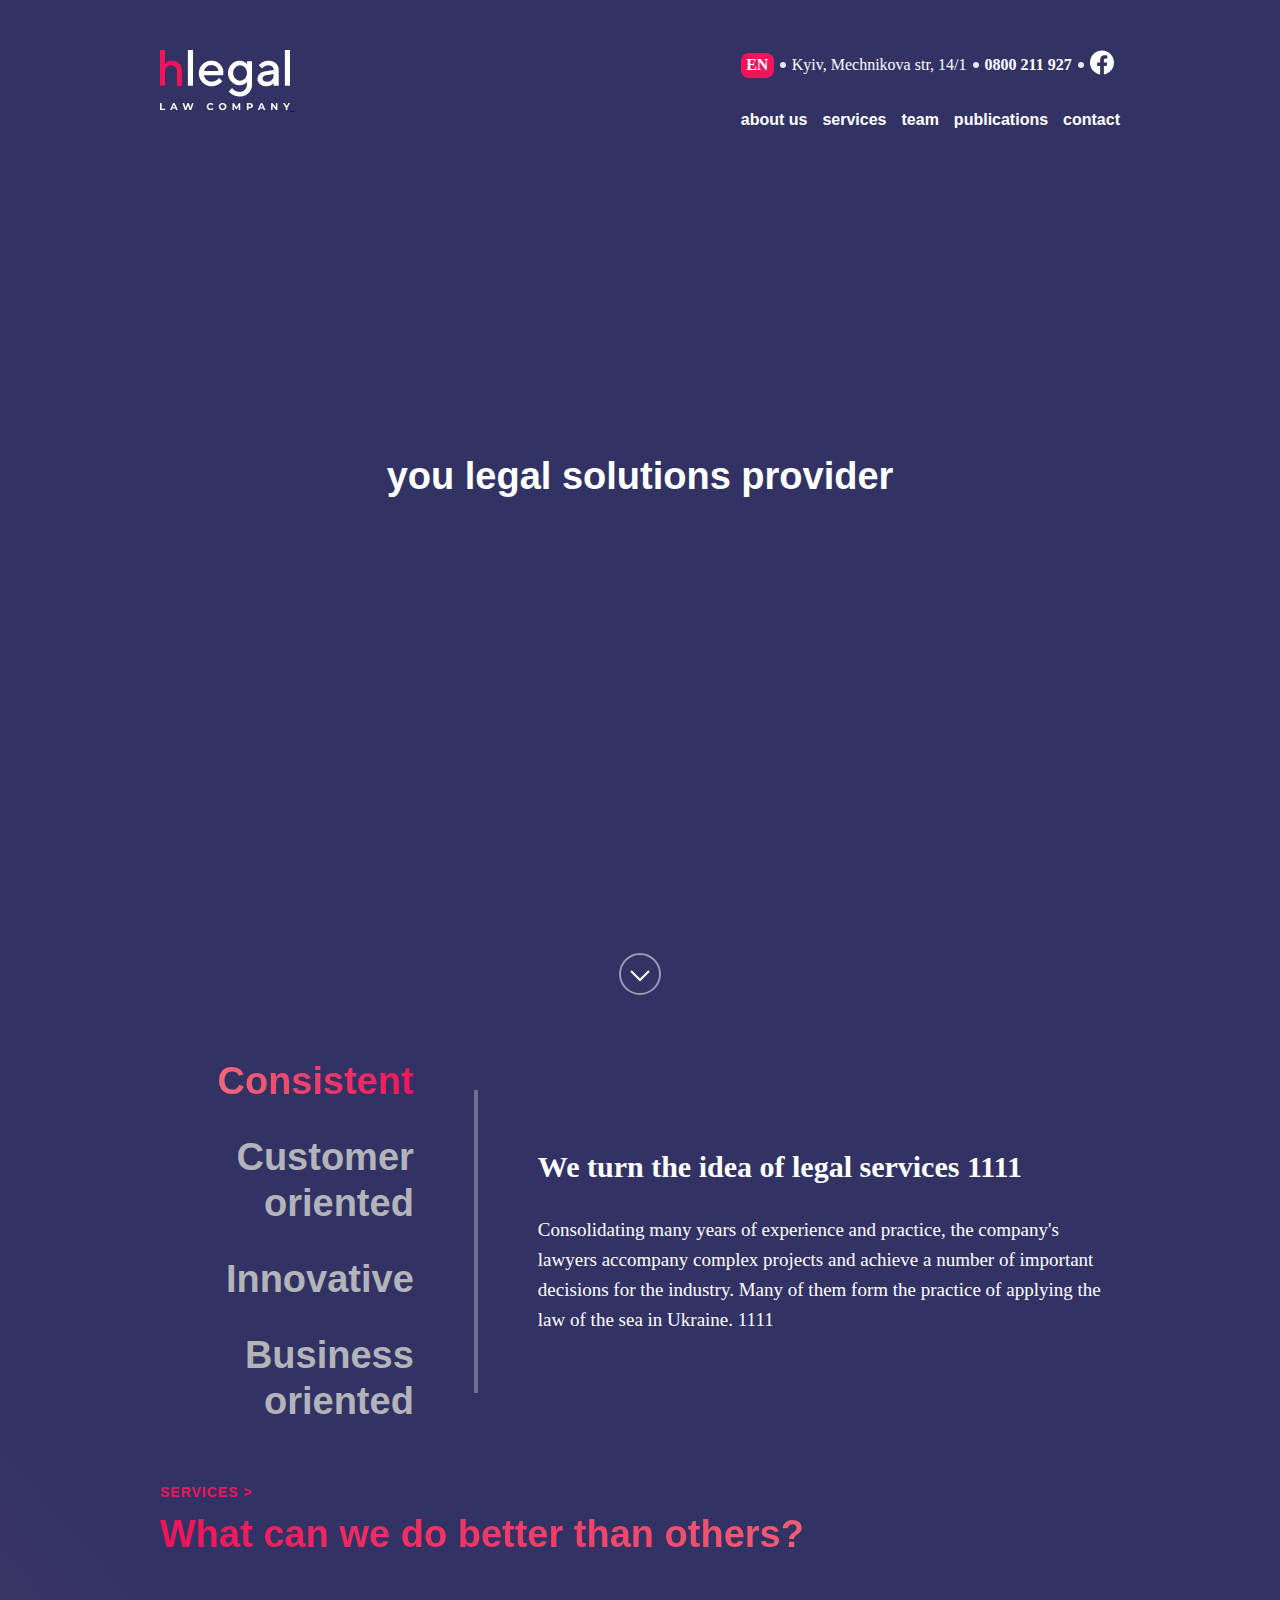
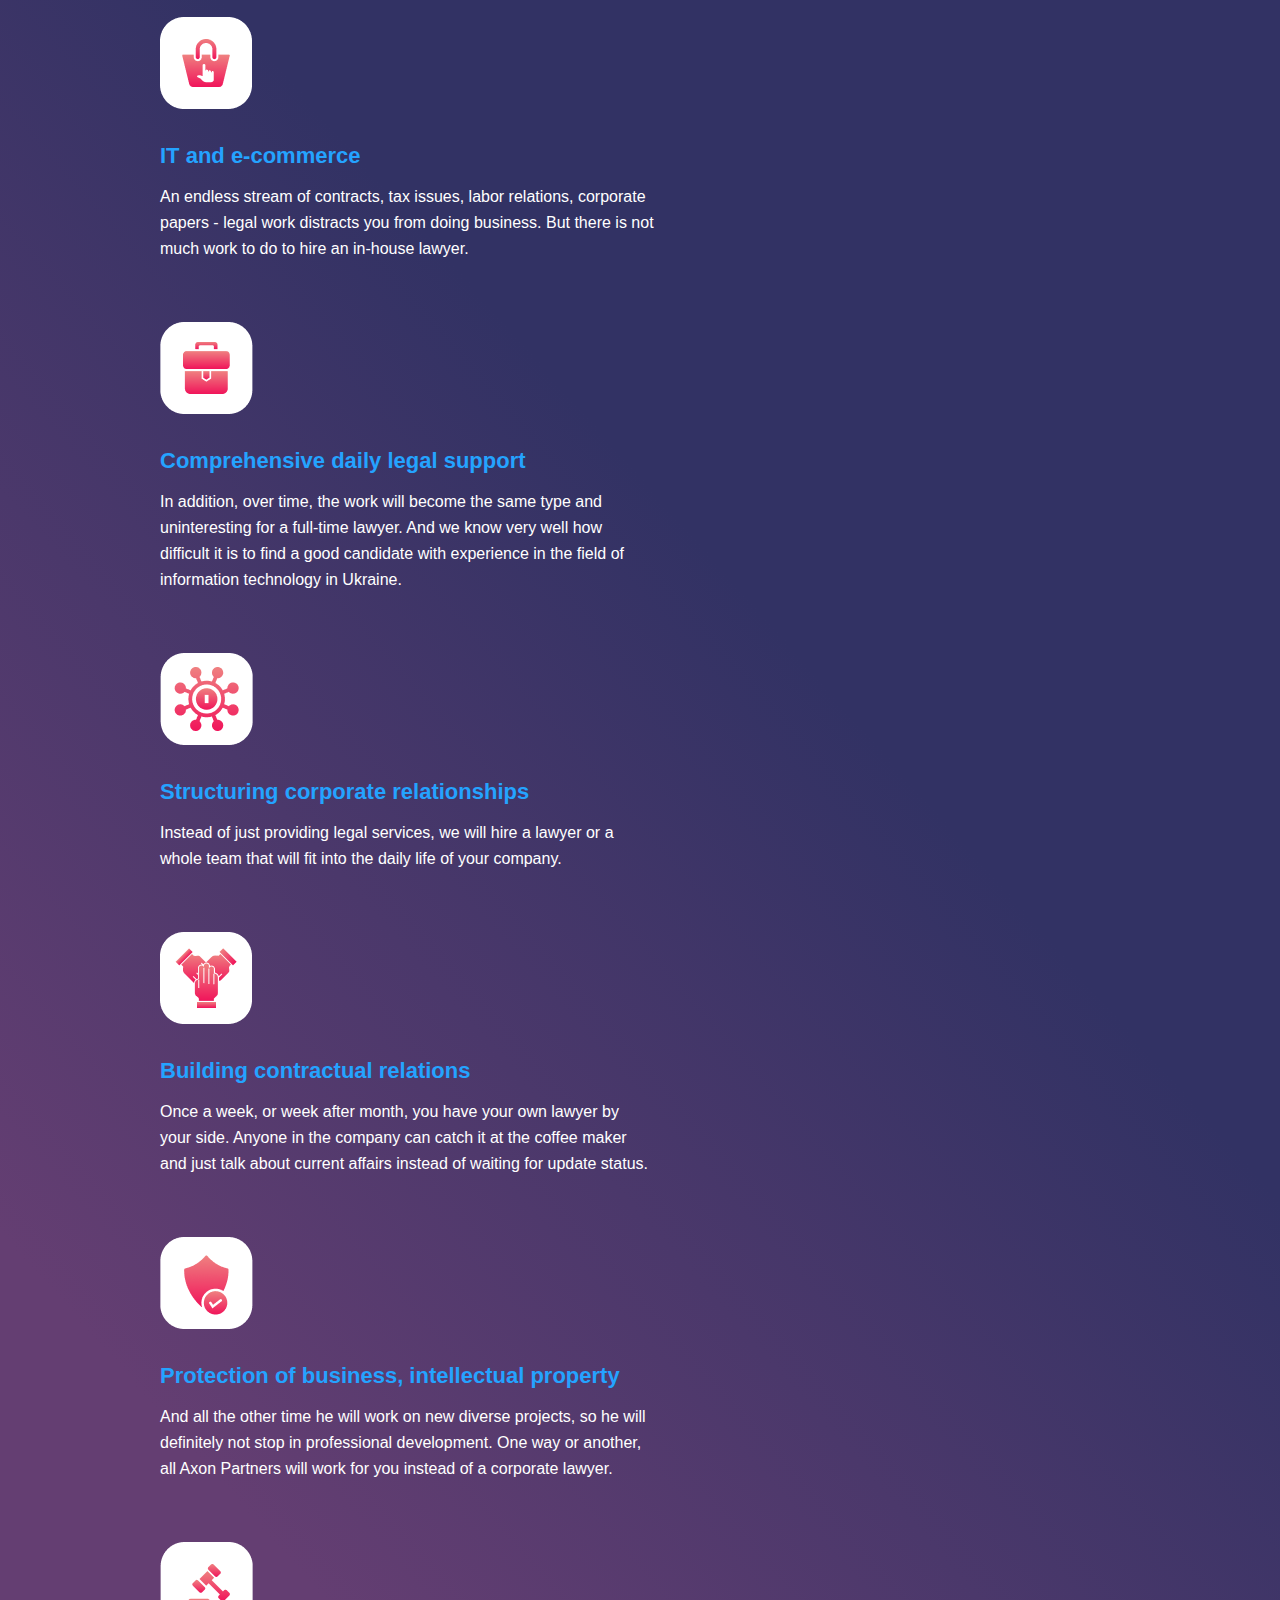
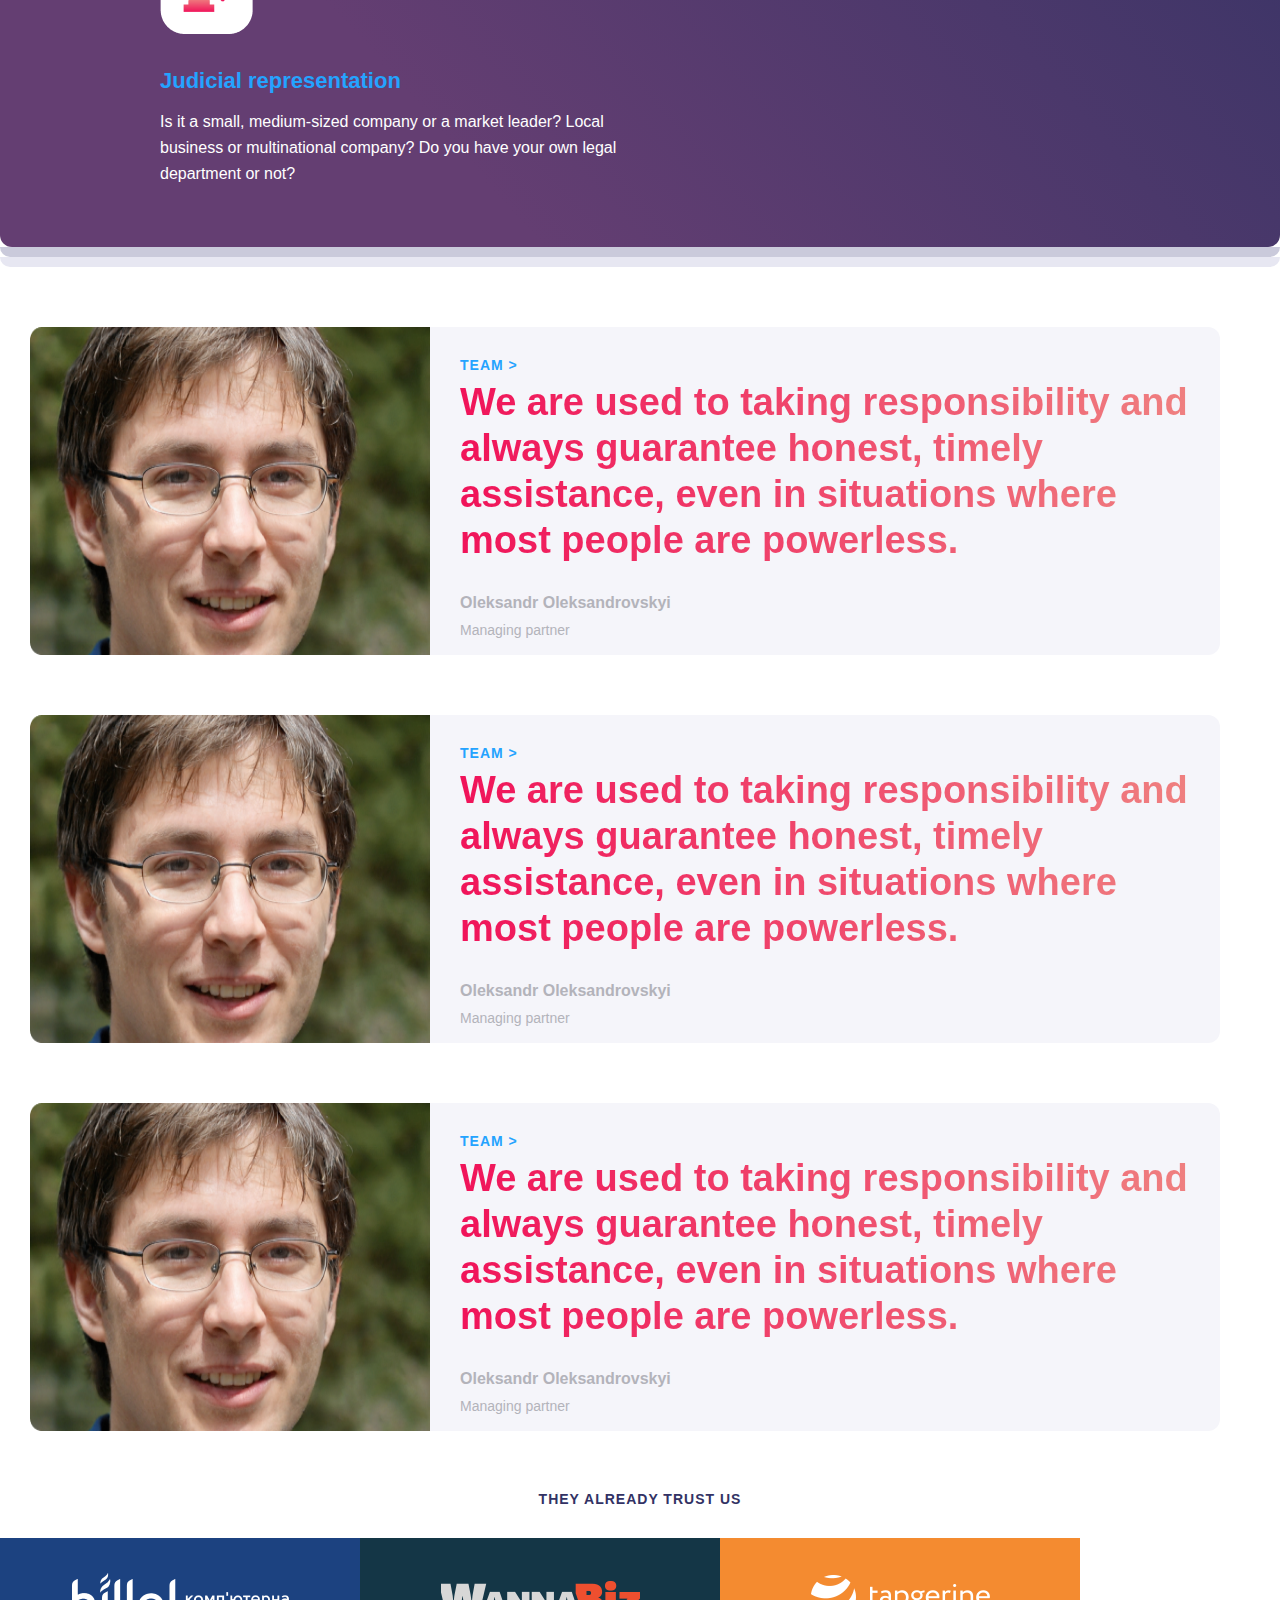
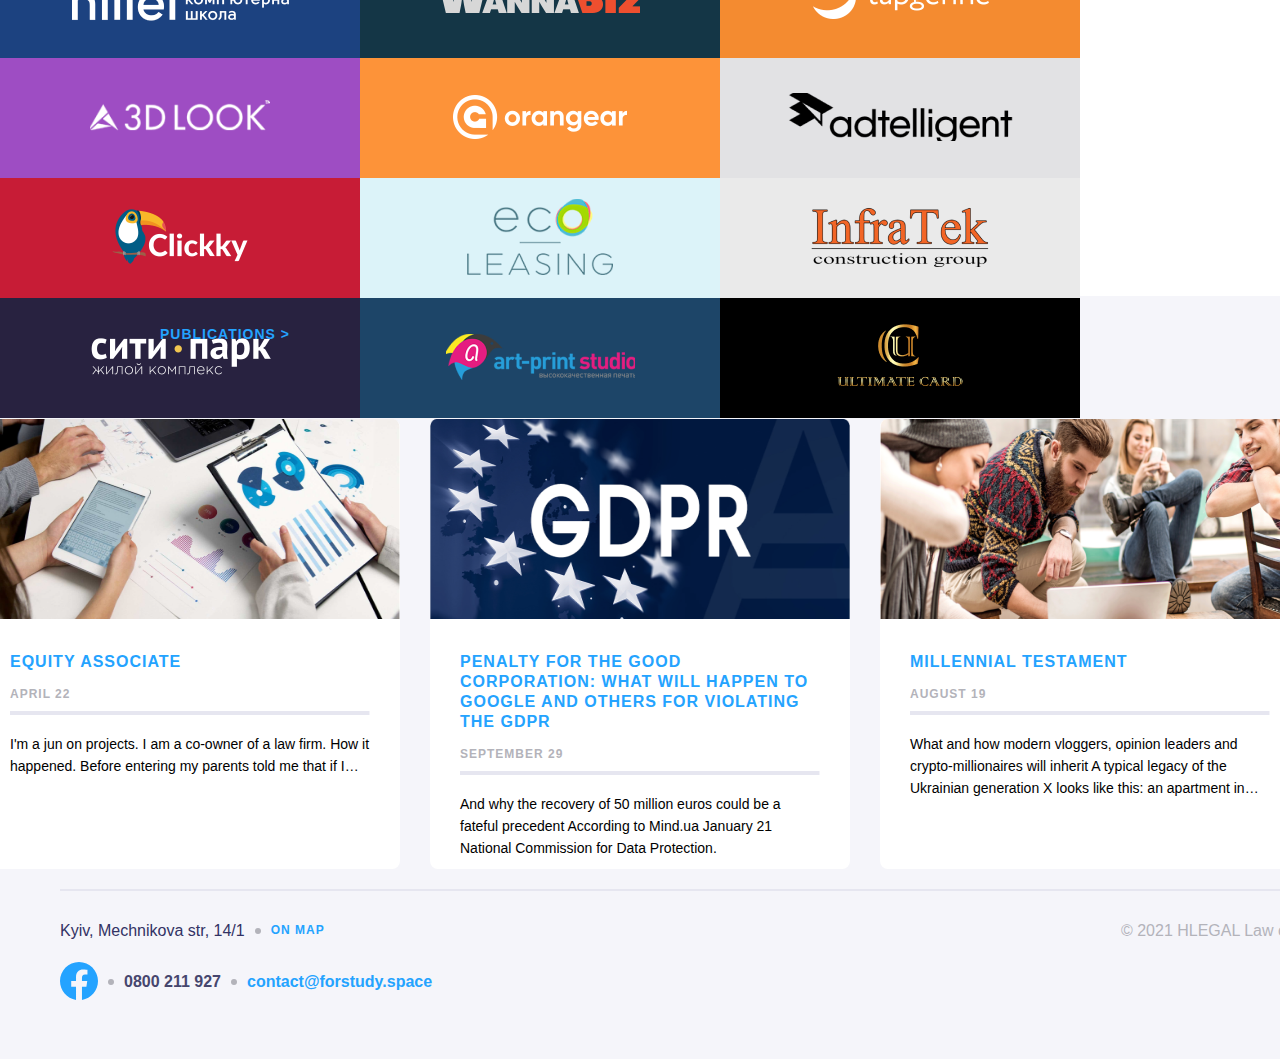
<file: Pages/index.html>
<!DOCTYPE html>
<html lang="en">
<head>
    <meta charset="UTF-8">
    <meta http-equiv="X-UA-Compatible" content="IE=edge">
    <meta name="viewport" content="width=device-width, initial-scale=1.0">
    <link href="https://fonts.cdnfonts.com/css/montserrat" rel="stylesheet">
    <link rel="stylesheet" href="../Styles/reset.css">
    <link rel="stylesheet" href="../Script/slick/slick.css">
    <link rel="stylesheet" href="../Styles/index.css">
    <link rel="stylesheet" href="../Styles/variables.css">
    <title>Hlegal</title>
</head>
<body>
    <div class="web-conteiner">
        <div class="gradient-supersoft wrapper">
            <header class="header">
                <div class="l-area-header">
                    <a href="#">
                        <img src="../Assets/Images/Logo.png" alt="logo" class="logo">
                        <img src="../Assets/Images/Logo-375px.png" alt="logo" class="logo-375px">
                    </a>
                </div>
                <div class="r-area-header">
                    <ul class="t-box-r-box-header">
                        <li class="languages-box">
                            <div class="language-active center">EN</div>
                        </li>
                        <li class="dot"></li>
                        <li class="address">Kyiv, Mechnikova str, 14/1</li>
                        <li class="dot"></li>
                        <li class="header-number">
                            <a href="tel:0800 211 927">0800 211 927</a>
                        </li>
                        <li class="dot"></li>
                        <li class="facebook-header">
                            <a href="#" target="_blank">
                                <img src="../Assets/Icons/Facebook.svg" alt="facebook">
                            </a>
                        </li>
                    </ul>
                    <input id="menu-toggle" type="checkbox" />
    <label class='menu-button-container' for="menu-toggle">
    <div class='menu-button'></div>
  </label>
                    <ul class="b-box-r-box-header menu">
                        <li class="bottom-items"> <a href="#">about us</a></li>
                        <li class="bottom-items"> <a href="#">services</a></li>
                        <li class="bottom-items"> <a href="#">team</a></li>
                        <li class="bottom-items"> <a href="#">publications</a></li>
                        <li class="bottom-items"> <a href="#">contact</a></li>
                    </ul>
                </div>
            </header>
            <main class="homepage-main">
                    <img class="homepage-img" src="../Assets/Images/Symbol.png" alt="h">
                <div>
                </div>
                <h1 class="homepage-title">you legal solutions provider</h1>
                <div class="homepage-scroll">
                    <img src="../Assets/Icons/Scroll.svg" alt="scroll">
                </div>
            </main>
            <section class="tag-box">

                <div class="title-tag-box">
                    <h2 class="h2-tag-box active" data-type="Consistent">Consistent</h2>
                    <h2 class="h2-tag-box" data-type="Customer">Customer oriented</h2>
                    <h2 class="h2-tag-box" data-type="Innovative">Innovative</h2>
                    <h2 class="h2-tag-box" data-type="Business">Business oriented</h2>
                </div>

                <img src="../Assets/Images/Line.png"alt="line" class="line-tag-box">

                <div class="description-tag-box" id="Consistent">
                    <h3 class="h3-description-tag-box">We turn the idea of legal services 1111</h3>
                    <p class="p-description-tag-box"> Consolidating many years of experience and practice, the company's lawyers accompany 
                        complex projects and achieve a number of important decisions for the industry. 
                        Many of them form the practice of applying the law of the sea in Ukraine. 1111
                    </p>
                </div>
                <div class="description-tag-box hide" id="Customer">
                    <h3 class="h3-description-tag-box">We turn the idea of legal services 2222</h3>
                    <p class="p-description-tag-box"> Consolidating many years of experience and practice, the company's lawyers accompany 
                        complex projects and achieve a number of important decisions for the industry. 
                        Many of them form the practice of applying the law of the sea in Ukraine. 2222
                    </p>
                </div>
                <div class="description-tag-box hide" id="Innovative">
                    <h3 class="h3-description-tag-box">We turn the idea of legal services 3333</h3>
                    <p class="p-description-tag-box"> Consolidating many years of experience and practice, the company's lawyers accompany 
                        complex projects and achieve a number of important decisions for the industry. 
                        Many of them form the practice of applying the law of the sea in Ukraine. 3333
                    </p>
                </div>
                <div class="description-tag-box hide" id="Business">
                    <h3 class="h3-description-tag-box">We turn the idea of legal services 4444</h3>
                    <p class="p-description-tag-box"> Consolidating many years of experience and practice, the company's lawyers accompany 
                        complex projects and achieve a number of important decisions for the industry. 
                        Many of them form the practice of applying the law of the sea in Ukraine. 4444
                    </p>
                </div>

            </section>
            <section class="services-box">
                <a href="#">Services ></a>
                <h2 class="title-services-box">What can we do better than others?</h2>

                    <div class="services-box-areas">
            
            <div class="description-services-box">
                                <img src="../Assets/Icons/Ecommerce.png" alt="ecommerce">
                            
                                <h4>IT and e-commerce</h4>
                                <p>An endless stream of contracts, tax issues, labor relations, 
                                    corporate papers - legal work distracts you from doing business. 
                                    But there is not much work to do to hire an in-house lawyer.</p>
            </div>

            <div class="description-services-box">
                            <img src="../Assets/Icons/Icon-bag.png" alt="bag">
                        
                            <h4>Comprehensive daily legal support</h4>
                            <p>In addition, over time, the work will become the same type and uninteresting for a full-time lawyer. 
                                And we know very well how difficult it is to find a good candidate with experience in the field of information technology in Ukraine.</p>
            </div>

            <div class="description-services-box">
                        <img src="../Assets/Icons/Network.png" alt="network">
                    
                        <h4>Structuring corporate relationships</h4>
                        <p>Instead of just providing legal services, we will hire a lawyer or a 
                            whole team that will fit into the daily life of your company.</p>
            </div>

            <div class="description-services-box">
                    <img src="../Assets/Icons/Hands.png" alt="hands">
                
                    <h4>Building contractual relations</h4>
                    <p>Once a week, or week after month, you have your own lawyer by your side. 
                        Anyone in the company can catch it at the coffee maker and just talk about current affairs 
                        instead of waiting for update status.</p>
            </div>

            <div class="description-services-box">
                <img src="../Assets/Icons/Shield.png" alt="shield">
            
                <h4>Protection of business, intellectual property</h4>
                <p>And all the other time he will work on new diverse projects, so he will definitely not stop 
                    in professional development. One way or another, 
                    all Axon Partners will work for you instead of a corporate lawyer.</p>
            </div>

             <div class="description-services-box">
            <img src="../Assets/Icons/Court.png" alt="court">
        
            <h4>Judicial representation</h4>
            <p>Is it a small, medium-sized company or a market leader? Local business or multinational company? 
                Do you have your own legal department or not?</p>
            </div>
                    </div>
            </section>
    
        </div>
        <section class="shadow-for-services-box center">
            <div class="first-shadow-for-services-box"></div>
            <div class="second-shadow-for-services-box"></div>
        </section>
        <section class="team-section">
            <div class="team-slider">
                <div class="team-section-box">
                    <img src="../Assets/Images/Team-unit.png" alt="team unit portrait">
                    <div class="team-section-description">
                        <a href="#">Team ></a> 
                        <h3 class="gradient-redtext">We are used to taking responsibility and always guarantee honest, 
                            timely assistance, even in situations where most people are powerless.</h3>
                        <h4>Oleksandr Oleksandrovskyi</h4>
                        <p>Managing partner</p>
                    </div>
                </div>
                <div class="team-section-box">
                    <img src="../Assets/Images/Team-unit.png" alt="team unit portrait">
                    <div class="team-section-description">
                        <a href="#">Team ></a> 
                        <h3 class="gradient-redtext">We are used to taking responsibility and always guarantee honest, 
                            timely assistance, even in situations where most people are powerless.</h3>
                        <h4>Oleksandr Oleksandrovskyi</h4>
                        <p>Managing partner</p>
                    </div>
                </div>
                <div class="team-section-box">
                    <img src="../Assets/Images/Team-unit.png" alt="team unit portrait">
                    <div class="team-section-description">
                        <a href="#">Team ></a> 
                        <h3 class="gradient-redtext">We are used to taking responsibility and always guarantee honest, 
                            timely assistance, even in situations where most people are powerless.</h3>
                        <h4>Oleksandr Oleksandrovskyi</h4>
                        <p>Managing partner</p>
                    </div>
                </div>
            </div>
          
        </section>
        <section class="trust-us-section">
            <h3 class="center">They already trust us</h3>
            <div class="trust-us-conteiner">
                <div class="trust-us-conteiner-Hittel-box center">
                    <a href="#"> <img src="../Assets/Images/Hillel-Logo.png" alt="Hittel"> </a>
                </div>
                <div class="trust-us-conteiner-WannaBiz-box center">
                    <a href="#"> <img src="../Assets/Images/WannaBiz-Logo.png" alt="WannaBiz"> </a>
                </div>
                <div class="trust-us-conteiner-Tapgerine-box center">
                    <a href="#"> <img src="../Assets/Images/Tapgerine-Logo.png" alt="Tapgerine"> </a>
                </div>
                <div class="trust-us-conteiner-3D-box center">
                    <a href="#"> <img src="../Assets/Images/3D-Logo.png" alt="3D LOOK"> </a>
                </div>
                <div class="trust-us-conteiner-Orangear-box center">
                    <a href="#"> <img src="../Assets/Images/Orangear-Logo.png" alt="Orangear"> </a>
                </div>
                <div class="trust-us-conteiner-Adtelligent-box center">
                    <a href="#"> <img src="../Assets/Images/Adtelligent-Logo.png" alt="Adtelligent"> </a>
                </div>
                <div class="trust-us-conteiner-Clickky-box center">
                    <a href="#"> <img src="../Assets/Images/Clickky-Logo.png" alt="Clickky"> </a>
                </div>
                <div class="trust-us-conteiner-Ecolease-box center">
                    <a href="#"> <img src="../Assets/Images/Ecolease-Logo.png" alt="Ecolease"> </a>
                </div>
                <div class="trust-us-conteiner-InfraTek-box center">
                    <a href="#"> <img src="../Assets/Images/InfraTek-Logo.png" alt="InfraTek"> </a>
                </div>
                <div class="trust-us-conteiner-CityPark-box center">
                    <a href="#"> <img src="../Assets/Images/CityPark-Logo.png" alt="CityPark"> </a>
                </div>
                <div class="trust-us-conteiner-ArtPrintStudio-box center">
                    <a href="#"> <img src="../Assets/Images/ArtPrintStudio-Logo.png" alt="ArtPrintStudio"> </a>
                </div>
                <div class="trust-us-conteiner-UltimateCard-box center">
                    <a href="#"> <img src="../Assets/Images/UltimateCard-Logo.png" alt="UltimateCard"> </a>
                </div>
            </div>
        </section>
        <section class="publications-section">
            <a href="#">Publications ></a> 
            <h2 class="publications-section-header">We have something to tell</h2>
            <div class="publications-section-conteiner">
            <div class="publications-section-box-1">
                <img src="../Assets/Images/Equity-associate.png" class="top-img-publications-section-box" alt="Equity associate">

                <div class="publications-section-box-description-1">
                <a href="#"> <h4>Equity associate</h4> </a>
                <h3>April 22</h3>
                <img src="../Assets/Images/Separator-publications-section.png" class="bottom-img-publications-section-box" alt="line">
                <p>I'm a jun on projects. I am a co-owner of a law firm. How it happened. Before entering my parents told me that if I…</p>
            </div>
            </div>
            <div class="publications-section-box-2">
                <img src="../Assets/Images/GDPR.png" class="top-img-publications-section-box" alt="GDPR">
                
                <div class="publications-section-box-description-2">
                <a href="#"> <h4>Penalty for the Good Corporation: what will happen to Google and others for violating the GDPR</h4> </a>
                <h3>September 29</h3>
                <img src="../Assets/Images/Separator-publications-section.png" class="bottom-img-publications-section-box" alt="line">
                <p>And why the recovery of 50 million euros could be a fateful precedent According to Mind.ua January 21 National Commission for Data Protection.</p>
            </div>
            </div>
            <div class="publications-section-box-3">
                <img src="../Assets/Images/Millennial-Testament.png" class="top-img-publications-section-box" alt="Millennial Testament">
                
                <div class="publications-section-box-description-3">
                <a href="#"> <h4>Millennial Testament</h4> </a>
                <h3>August 19</h3>
                <img src="../Assets/Images/Separator-publications-section.png" class="bottom-img-publications-section-box" alt="line">
                <p>What and how modern vloggers, opinion leaders and crypto-millionaires will inherit A typical legacy of the Ukrainian generation X looks like this: an apartment in…</p>
            </div>
            </div>
            </div>
        </section>
        <footer class="footer-section">
            <div class="footer-separator center">
                <img src="../Assets/Images/Separato-footer.png" alt="line">
             </div>

        <div class="footer-section-conteiner">
         <div class="left-footer-section">
            <div class="top-left-footer-section center">
                <p>Kyiv, Mechnikova str, 14/1</p>
                <div class="footer-dot"></div>
                <a href="#"><h5>ON MAP</h5></a>
            </div>

            <div class="bottom-left-footer-section center">
                <a href="#"> <img src="../Assets/Icons/Facebook-footer-logo.svg" alt="Facebook"> </a>
                <div class="footer-dot"></div>
                <a href="tel:0800 211 927" class="tel-footer-section">0800 211 927</a>
                <div class="footer-dot"></div>
                <a href="mailto" class="mail-footer-section">contact@forstudy.space</a>
            </div>
        </div>

        <div class="right-footer-section">
            <p>© 2021 HLEGAL Law company, LLC</p>
        </div>
        </div>
        </footer>

        <footer class="footer-for-375px">
        
        <div class="footer-375px-section">
             <div class="footer-separator center">
                <img src="../Assets/Images/Separato-footer.png" alt="line" class="separato-footer">
             </div>
             <p>Kyiv, Mechnikova str, 14/1</p>
             <a href="#"><h5>ON MAP</h5></a>
             <a href="#"> <img src="../Assets/Icons/Facebook-footer-logo.svg" alt="Facebook"> </a>
             <a href="tel:0800 211 927" class="tel-footer-section">0800 211 927</a>
             <a href="mailto" class="mail-footer-section">contact@forstudy.space</a>
             <p class="grey-footer-title">© 2021 HLEGAL Law company, LLC</p>
        </div>
    </footer>
    </div>
    <script src="https://cdnjs.cloudflare.com/ajax/libs/jquery/3.6.3/jquery.js" 
    integrity="sha512-nO7wgHUoWPYGCNriyGzcFwPSF+bPDOR+NvtOYy2wMcWkrnCNPKBcFEkU80XIN14UVja0Gdnff9EmydyLlOL7mQ==" 
    crossorigin="anonymous" referrerpolicy="no-referrer"></script>
    <script src="../Script/slick/slick.min.js"></script>
     <script src="../Script/index.js"></script>

</body>
</html>
</file>
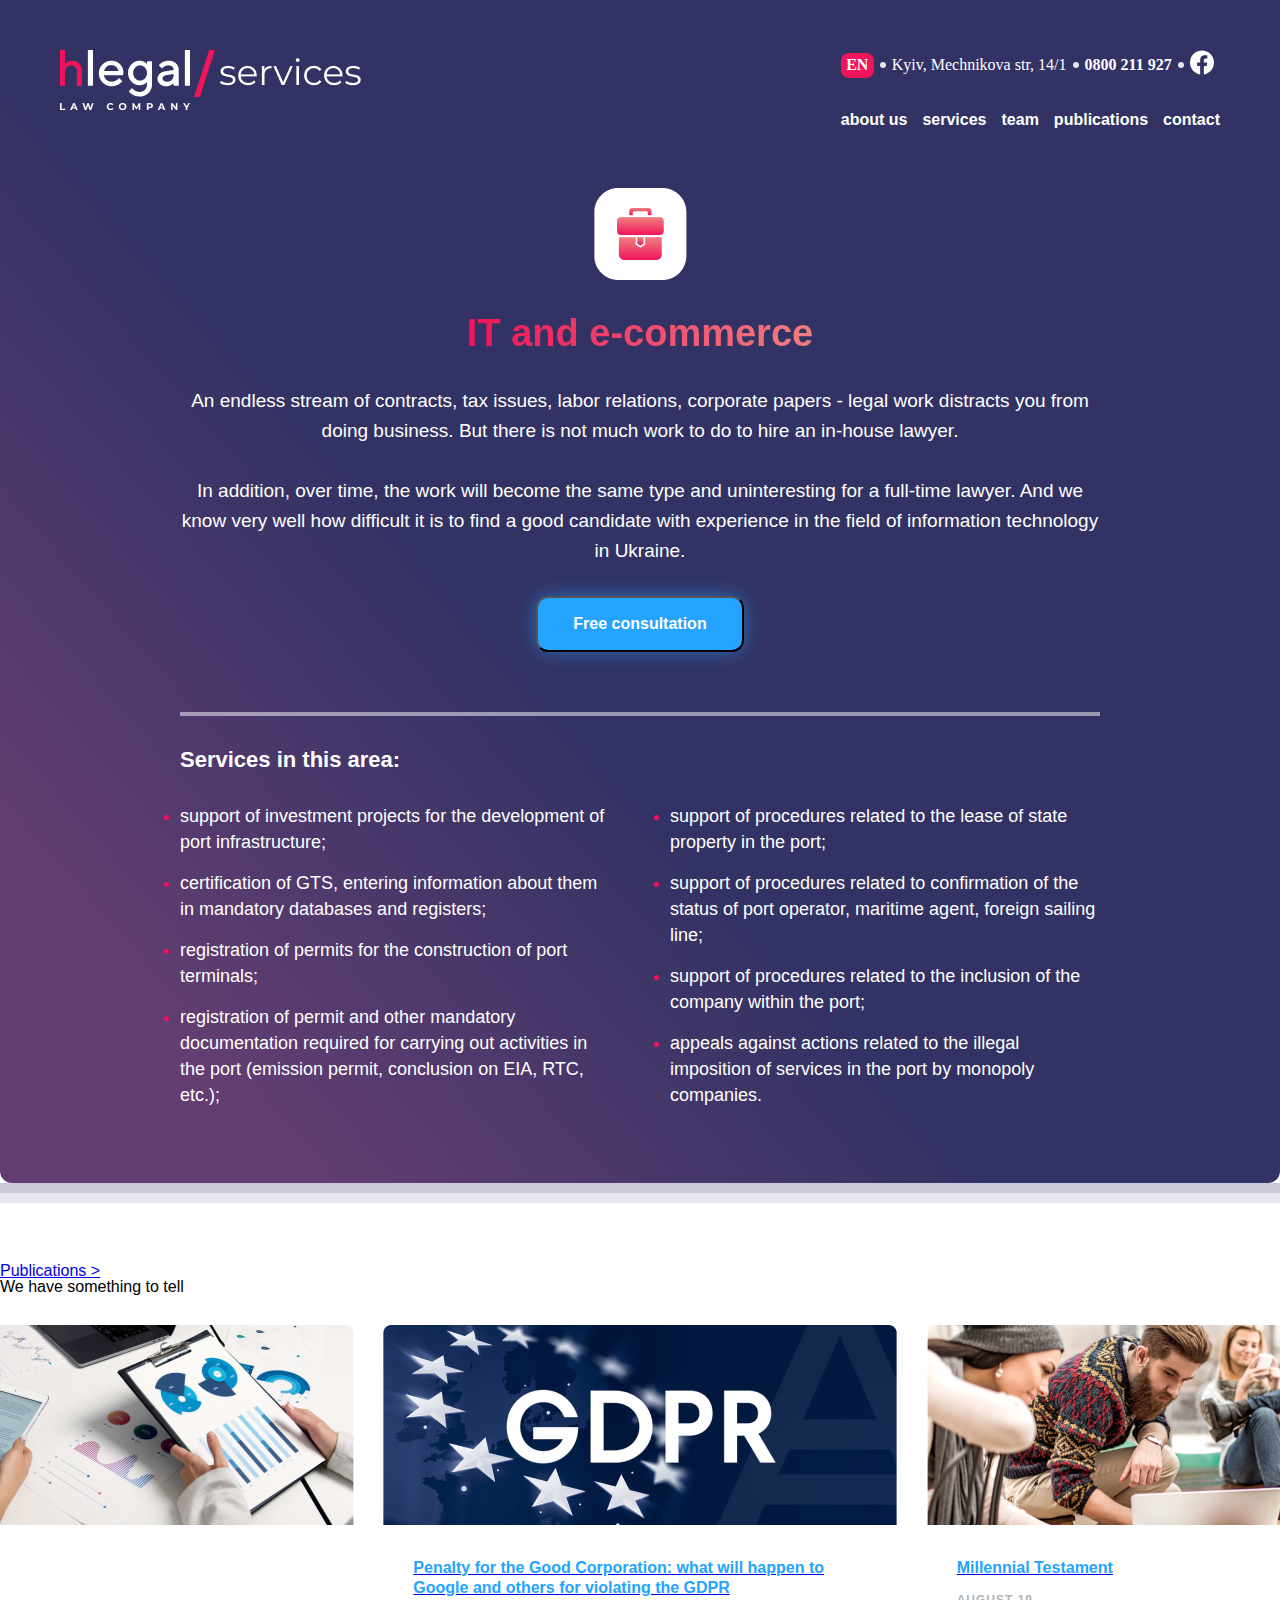
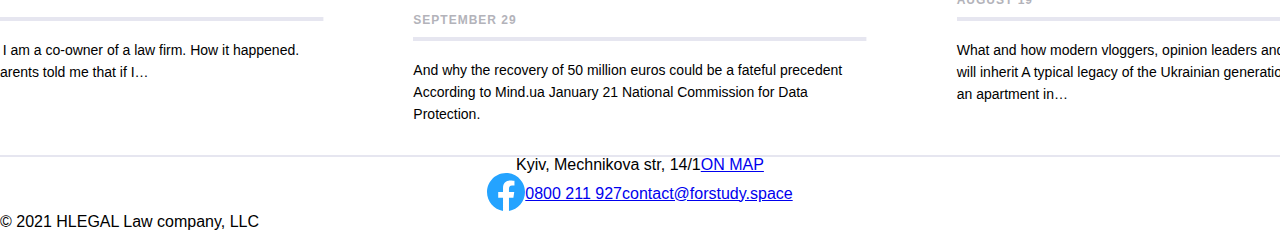
<file: Pages/service.html>
<!DOCTYPE html>
<html lang="en">
<head>
    <meta charset="UTF-8">
    <meta http-equiv="X-UA-Compatible" content="IE=edge">
    <meta name="viewport" content="width=device-width, initial-scale=1.0">
    <link href="https://fonts.cdnfonts.com/css/montserrat" rel="stylesheet">
    <link rel="stylesheet" href="../Styles/reset.css">
    <link rel="stylesheet" href="../Styles/service.css">
    <link rel="stylesheet" href="../Styles/variables.css">
    <title>Hlegal</title>
</head>
<body>
    <div class="web-conteiner">
        <div class="gradient-supersoft wrapper">
            <header class="header">
                <div class="l-area-header">
                    <a href="#">
                        <img src="../Assets/Images/Service-Logo.png" alt="logo" class="logo">
                    </a>
                </div>
                <div class="r-area-header">
                    <ul class="t-box-r-box-header">
                        <li class="languages-box">
                            <div class="language-active center">EN</div>
                        </li>
                        <li class="dot"></li>
                        <li class="address">Kyiv, Mechnikova str, 14/1</li>
                        <li class="dot"></li>
                        <li class="header-number">
                            <a href="tel:0800 211 927">0800 211 927</a>
                        </li>
                        <li class="dot"></li>
                        <li class="facebook-header">
                            <a href="#" target="_blank">
                                <img src="../Assets/Icons/Facebook.svg" alt="facebook">
                            </a>
                        </li>
                    </ul>
                    <ul class="b-box-r-box-header menu">
                        <li class="bottom-items"> <a href="#">about us</a></li>
                        <li class="bottom-items"> <a href="#">services</a></li>
                        <li class="bottom-items"> <a href="#">team</a></li>
                        <li class="bottom-items"> <a href="#">publications</a></li>
                        <li class="bottom-items"> <a href="#">contact</a></li>
                    </ul>
                </div>
            </header>
            <section class="service-main-section">
                <div class="main-service-section-icon">
                <img src="../Assets/Icons/Icon-bag.png" class="service-main-icon" alt="bag">
                </div>
                <div class="title-service-main-box">
                    <h1>IT and e-commerce</h1>
                    <p>
                        An endless stream of contracts, tax issues, labor relations, corporate papers - legal work distracts you from doing business. 
                        But there is not much work to do to hire an in-house lawyer.
                    </p>
                    <p>
                        In addition, over time, the work will become the same type and uninteresting for a full-time lawyer. 
                        And we know very well how difficult it is to find a good candidate with experience in the field of information technology in Ukraine.
                    </p>
                    <button name="button" class="free-consult-button-service-main-section"> 
                        <h4 style="
                        font-weight: 700;
                        font-size: 16px;
                        line-height: 20px;
                        color: #FFF; ">Free consultation</h4> </button>
                </div>

            
            <div class="separator-service-main-section">
                <div class="separator-service-main-box"></div>
            </div>
            <div class="service-main-ul-box">
                <h2 class="title-li-box" >Services in this area:</h2>
                <div class="service-main-li-boxs">
            <div class="service-main-l-li-box">
                <ul>
                    <li> <span> support of investment projects for the development of port infrastructure;</span></li>
                    <li><span>certification of GTS, entering information about them in mandatory databases and registers;</span></li>
                    <li><span>registration of permits for the construction of port terminals;</span></li>
                    <li><span>registration of permit and other mandatory documentation required for 
                        carrying out activities in the port (emission permit, conclusion on EIA, RTC, etc.);</span></li>
                </ul>
            </div>
            <div class="service-main-r-li-box">
                <ul>
                    <li> <span> support of procedures related to the lease of state property in the port;</span></li>
                    <li><span>support of procedures related to confirmation of the status of port operator, maritime agent, foreign sailing line;</span></li>
                    <li><span>support of procedures related to the inclusion of the company within the port;</span></li>
                    <li><span>appeals against actions related to the illegal imposition of services in the port by monopoly companies.</span></li>
                </ul>
        </div>
        </section>
        </div>
        <section class="shadow-for-services-box center">
            <div class="first-shadow-for-services-box"></div>
            <div class="second-shadow-for-services-box"></div>
        </section>
        <section class="publications-section">
            <a href="#">Publications ></a> 
            <h2 class="publications-section-header">We have something to tell</h2>
            <div class="publications-section-conteiner">
            <div class="publications-section-box-1">
                <img src="../Assets/Images/Equity-associate.png" class="top-img-publications-section-box" alt="Equity associate">

                <div class="publications-section-box-description-1">
                <a href="#"> <h4>Equity associate</h4> </a>
                <h3>April 22</h3>
                <img src="../Assets/Images/Separator-publications-section.png" class="bottom-img-publications-section-box" alt="line">
                <p>I'm a jun on projects. I am a co-owner of a law firm. How it happened. Before entering my parents told me that if I…</p>
            </div>
            </div>
            <div class="publications-section-box-2">
                <img src="../Assets/Images/GDPR.png" class="top-img-publications-section-box" alt="GDPR">
                
                <div class="publications-section-box-description-2">
                <a href="#"> <h4>Penalty for the Good Corporation: what will happen to Google and others for violating the GDPR</h4> </a>
                <h3>September 29</h3>
                <img src="../Assets/Images/Separator-publications-section.png" class="bottom-img-publications-section-box" alt="line">
                <p>And why the recovery of 50 million euros could be a fateful precedent According to Mind.ua January 21 National Commission for Data Protection.</p>
            </div>
            </div>
            <div class="publications-section-box-3">
                <img src="../Assets/Images/Millennial-Testament.png" class="top-img-publications-section-box" alt="Millennial Testament">
                
                <div class="publications-section-box-description-3">
                <a href="#"> <h4>Millennial Testament</h4> </a>
                <h3>August 19</h3>
                <img src="../Assets/Images/Separator-publications-section.png" class="bottom-img-publications-section-box" alt="line">
                <p>What and how modern vloggers, opinion leaders and crypto-millionaires will inherit A typical legacy of the Ukrainian generation X looks like this: an apartment in…</p>
            </div>
            </div>
            </div>
        </section>
        <footer class="footer-section">
            <div class="footer-separator center">
                <img src="../Assets/Images/Separato-footer.png" alt="line">
             </div>

        <div class="footer-section-conteiner">
         <div class="left-footer-section">
            <div class="top-left-footer-section center">
                <p>Kyiv, Mechnikova str, 14/1</p>
                <div class="footer-dot"></div>
                <a href="#"><h5>ON MAP</h5></a>
            </div>

            <div class="bottom-left-footer-section center">
                <a href="#"> <img src="../Assets/Icons/Facebook-footer-logo.svg" alt="Facebook"> </a>
                <div class="footer-dot"></div>
                <a href="tel:0800 211 927" class="tel-footer-section">0800 211 927</a>
                <div class="footer-dot"></div>
                <a href="mailto" class="mail-footer-section">contact@forstudy.space</a>
            </div>
        </div>

        <div class="right-footer-section">
            <p>© 2021 HLEGAL Law company, LLC</p>
        </div>
        </div>
        </footer>

        <footer class="footer-for-375px">
        
        <div class="footer-375px-section">
             <div class="footer-separator center">
                <img src="../Assets/Images/Separato-footer.png" alt="line" class="separato-footer">
             </div>
             <p>Kyiv, Mechnikova str, 14/1</p>
             <a href="#"><h5>ON MAP</h5></a>
             <a href="#"> <img src="../Assets/Icons/Facebook-footer-logo.svg" alt="Facebook"> </a>
             <a href="tel:0800 211 927" class="tel-footer-section">0800 211 927</a>
             <a href="mailto" class="mail-footer-section">contact@forstudy.space</a>
             <p class="grey-footer-title">© 2021 HLEGAL Law company, LLC</p>
        </div>
    </footer>
    </div>

    <script src="https://cdnjs.cloudflare.com/ajax/libs/jquery/3.6.3/jquery.js" 
    integrity="sha512-nO7wgHUoWPYGCNriyGzcFwPSF+bPDOR+NvtOYy2wMcWkrnCNPKBcFEkU80XIN14UVja0Gdnff9EmydyLlOL7mQ==" 
    crossorigin="anonymous" referrerpolicy="no-referrer"></script>
    <script src="../Script/slick/slick.min.js"></script>
     <script src="../Script/index.js"></script>

</body>
</html>
</file>
<file: Styles/index.css>
/*COLORS*/
/*Accent*/
/*Active*/
/*Grey*/
/*Basic*/
/*FONT WEIGHT*/
/*Gradient*/
.gradient-regular {
  background: linear-gradient(128.63deg, #323264 0%, #323264 73.96%, #A54B5F 100%);
}

.gradient-soft {
  background: linear-gradient(42.01deg, #323264 14.33%, #323264 51.39%, #7A425E 87.53%);
}

.gradient-red {
  background: linear-gradient(323.35deg, #F0145A 6.7%, #693264 70.36%);
}

.gradient-supersoft {
  background: linear-gradient(228.57deg, #323264 11.93%, #323264 57.17%, #643E72 87.46%);
}

.gradient-redtext-back {
  background: linear-gradient(90.13deg, #F0145A 0.84%, #EF8080 99.96%);
}

.gradient-redtext {
  color: linear-gradient(90.13deg, #F0145A 0.84%, #EF8080 99.96%);
}

/*FONTS*/
.hero {
  font-family: "Montserrat";
  font-style: normal;
  font-weight: 700;
  font-size: 38px;
  line-height: 46px;
  background: linear-gradient(90.13deg, #F0145A 0.84%, #EF8080 99.96%);
  -webkit-background-clip: text;
  -webkit-text-fill-color: transparent;
  background-clip: text;
  -text-fill-color: transparent;
}

.h2 {
  font-family: "Montserrat";
  font-style: normal;
  font-weight: 700;
  font-size: 30px;
  line-height: 37px;
  color: #323264;
}

.h3 {
  font-family: "Montserrat";
  font-style: normal;
  font-weight: 700;
  font-size: 22px;
  line-height: 27px;
  color: #323264;
}

.h4 {
  font-family: "Montserrat";
  font-style: normal;
  font-weight: 700;
  font-size: 16px;
  line-height: 20px;
  color: #323264;
}

.p {
  font-family: "Montserrat";
  font-style: normal;
  font-weight: 400;
  font-size: 16px;
  line-height: 26px;
  color: #000000;
}

.unordered-list {
  font-family: "Montserrat";
  font-style: normal;
  font-weight: 400;
  font-size: 18px;
  line-height: 26px;
  color: #000000;
}

.ordered-list {
  font-family: "Montserrat";
  font-style: normal;
  font-weight: 400;
  font-size: 18px;
  line-height: 26px;
  color: #000000;
}

/*LINKS*/
.link-active {
  font-family: "Montserrat";
  font-style: normal;
  font-weight: 400;
  font-size: 16px;
  line-height: 20px;
  color: #24A3FF;
}

.link-hover {
  font-family: "Montserrat";
  font-style: normal;
  font-weight: 400;
  font-size: 16px;
  line-height: 20px;
  color: #F0145A;
}

/*OTHER*/
.wrapper {
  padding: 0 160px;
  border-radius: 0px 0px 12px 12px;
}

.center {
  display: flex;
  justify-content: center;
  align-items: center;
}

.hide {
  display: none;
}

body {
  font-family: "Montserrat", sans-serif;
  box-sizing: border-box;
}

/*HEADER*/
.header {
  display: flex;
  justify-content: space-between;
  padding-top: 50px;
  position: relative;
  z-index: 2;
}
.header .r-area-header .t-box-r-box-header {
  display: flex;
  align-items: center;
  gap: 6px;
  font-family: "Montserrat";
  font-style: normal;
  font-weight: 400;
  font-size: 16px;
  line-height: 20px;
  color: #FFFFFF;
}
.header .r-area-header .languages-box {
  display: flex;
}
.header .r-area-header .languages-box .language {
  width: 33px;
  height: 25px;
  border-radius: 8px;
  font-weight: 700;
}
.header .r-area-header .languages-box .language-active {
  width: 33px;
  height: 25px;
  border-radius: 8px;
  font-weight: 700;
  background-color: #F0145A;
}
.header .r-area-header .header-number a {
  font-weight: 700;
  text-decoration: none;
  color: #FFFFFF;
}
.header .r-area-header .dot {
  width: 6px;
  height: 6px;
  background-color: #E6E6F0;
  border-radius: 50%;
}
.header .r-area-header .b-box-r-box-header {
  display: flex;
  justify-content: end;
  gap: 15px;
  padding-top: 16px;
  font-weight: 700;
  color: #FFFFFF;
  text-decoration: none;
}
.header .r-area-header .b-box-r-box-header .menu-btn {
  display: none;
}
.header .r-area-header .b-box-r-box-header a {
  display: flex;
  justify-content: end;
  gap: 15px;
  padding-top: 16px;
  font-weight: 700;
  color: #FFFFFF;
  text-decoration: none;
}
.header .r-area-header .b-box-r-box-header a:hover {
  color: #F0145A;
  text-decoration: underline;
}

@media (max-width: 1024px) {
  .wrapper {
    padding: 0px 60px;
  }
}
@media (max-width: 375px) {
  .gradient-supersoft {
    padding: 0px 30px;
  }
  .header {
    display: flex;
    padding-left: 15px;
    margin-left: -60px;
    padding: 0px 30px;
    height: 45px;
    width: 375px;
    background: rgba(245, 245, 250, 0.2);
    flex-direction: row-reverse;
    justify-content: flex-end;
  }
  .footer-for-375px {
    display: flex;
    width: 375px;
  }
  .footer-for-375px .footer-375px-section {
    background: #F5F5FA;
  }
  .footer-for-375px .footer-375px-section .footer-375px-section {
    display: flex;
    flex-direction: column;
    justify-content: center;
    align-items: center;
    gap: 10px;
  }
  .footer-for-375px .footer-375px-section .footer-375px-section .separato-footer {
    padding-bottom: 20px;
    width: 315px;
    height: 2px;
  }
  .footer-for-375px .footer-375px-section .footer-375px-section p {
    font-weight: 400;
    font-size: 16px;
    line-height: 20px;
    color: #323264;
  }
  .footer-for-375px .footer-375px-section .footer-375px-section a {
    font-weight: bold;
    font-size: 12px;
    line-height: 15px;
    letter-spacing: 1px;
    text-transform: uppercase;
    color: #24A3FF;
    text-decoration: none;
  }
  .footer-for-375px .footer-375px-section .footer-375px-section .grey-footer-title {
    font-weight: 400;
    font-size: 16px;
    line-height: 20px;
    text-align: right;
    color: #B3B3BA;
  }
  .footer-for-375px .footer-375px-section .footer-375px-section .tel-footer-section {
    font-weight: bold;
    font-size: 16px;
    line-height: 20px;
    text-align: right;
    color: #46466E;
    text-decoration: none;
  }
  .footer-for-375px .logo {
    opacity: 0;
  }
  .footer-for-375px .logo-375px {
    opacity: 1;
    width: 168.95px;
    height: 57px;
    padding-left: 39px;
  }
  .l-area-header {
    position: absolute;
    padding-top: 40px;
  }
  .l-area-header img {
    position: absolute;
    width: 69.33px;
    height: 32px;
    padding-left: 15px;
  }
  .r-area-header {
    padding-left: 15px;
  }
  .r-area-header .dot {
    display: none;
  }
  .r-area-header .address {
    display: none;
  }
  .r-area-header .facebook-header {
    display: none;
  }
  .t-box-r-box-header {
    width: 345px;
    display: flex;
    justify-content: space-between;
    padding-top: 8px;
  }
  .homepage-main {
    height: 800px;
  }
  .homepage-main .homepage-img img {
    height: 800px;
    width: 550px;
  }
  .homepage-main h1 {
    margin-left: 40px;
  }
  .r-area-header {
    display: flex;
    align-items: flex-end;
  }
  .menu {
    display: flex;
    flex-direction: row;
    list-style-type: none;
    margin: 0;
    padding: 0;
  }
  .menu > li {
    margin: 0 1rem;
    overflow: hidden;
  }
  .menu-button-container {
    position: absolute;
    padding-top: 60px;
    display: none;
    height: 100%;
    width: 30px;
    cursor: pointer;
    flex-direction: column;
    justify-content: center;
    align-items: center;
  }
  #menu-toggle {
    display: none;
  }
  .menu-button,
.menu-button::before,
.menu-button::after {
    display: block;
    background-color: #fff;
    position: absolute;
    height: 4px;
    width: 30px;
    transition: transform 400ms cubic-bezier(0.23, 1, 0.32, 1);
    border-radius: 2px;
  }
  .menu-button::before {
    content: "";
    margin-top: -8px;
  }
  .menu-button::after {
    content: "";
    margin-top: 8px;
  }
  #menu-toggle:checked + .menu-button-container .menu-button::before {
    margin-top: 0px;
    transform: rotate(405deg);
  }
  #menu-toggle:checked + .menu-button-container .menu-button {
    background: rgba(255, 255, 255, 0);
  }
  #menu-toggle:checked + .menu-button-container .menu-button::after {
    margin-top: 0px;
    transform: rotate(-405deg);
  }
}
@media (max-width: 375px) and (max-width: 700px) {
  .menu-button-container {
    display: flex;
    z-index: 2;
    height: 30px;
  }
  .menu {
    position: absolute;
    top: 0;
    margin-top: 50px;
    left: 0;
    flex-direction: column;
    width: 100%;
    justify-content: center;
    align-items: center;
  }
  #menu-toggle ~ .menu li {
    height: 0;
    margin: 0;
    padding: 0;
    border: 0;
    transition: height 400ms cubic-bezier(0.23, 1, 0.32, 1);
  }
  #menu-toggle:checked ~ .menu li {
    border: 1px solid #333;
    height: 2.5em;
    transition: height 500ms cubic-bezier(0.23, 1, 0.32, 1);
  }
  .menu > li {
    display: flex;
    justify-content: center;
    margin: 0;
    padding: 0;
    width: 100%;
    color: white;
    background-color: #000000;
  }
  .menu > li:not(:last-child) {
    border-bottom: 1px solid #F0145A;
  }
}
.footer-375px-section {
  display: flex;
}
.footer-375px-section .footer-for-375px {
  display: flex;
  width: 375px;
  background: #F5F5FA;
}
.footer-375px-section .footer-for-375px .footer-375px-section {
  display: flex;
  flex-direction: column;
  justify-content: center;
  align-items: center;
  gap: 10px;
}
.footer-375px-section .footer-for-375px .footer-375px-section .separato-footer {
  padding-bottom: 20px;
  width: 315px;
  height: 2px;
}
.footer-375px-section .footer-for-375px .footer-375px-section p {
  font-weight: 400;
  font-size: 16px;
  line-height: 20px;
  color: #323264;
}
.footer-375px-section .footer-for-375px .footer-375px-section a {
  font-weight: bold;
  font-size: 12px;
  line-height: 15px;
  letter-spacing: 1px;
  text-transform: uppercase;
  color: #24A3FF;
  text-decoration: none;
}
.footer-375px-section .footer-for-375px .footer-375px-section .grey-footer-title {
  font-weight: 400;
  font-size: 16px;
  line-height: 20px;
  text-align: right;
  color: #B3B3BA;
}
.footer-375px-section .footer-for-375px .footer-375px-section .tel-footer-section {
  font-weight: bold;
  font-size: 16px;
  line-height: 20px;
  text-align: right;
  color: #46466E;
  text-decoration: none;
}

html, body {
  max-width: 1920px;
  width: 100%;
}
html .web-conteiner, body .web-conteiner {
  overflow: hidden;
  max-width: 1920px;
  width: 100%;
}

#menu-toggle {
  display: none;
}

.logo-375px {
  opacity: 0;
}

.homepage-main {
  position: relative;
  margin-top: -130px;
  z-index: 0;
  height: 1000px;
  display: flex;
  flex-direction: column;
  justify-content: space-between;
  align-items: center;
}
.homepage-main .homepage-img {
  position: absolute;
  z-index: -1;
  top: 0;
  left: 50%;
  transform: translate(-50%, 0);
  height: 100%;
  margin: 0;
  opacity: 0;
  -webkit-animation: ani 2.5s forwards;
          animation: ani 2.5s forwards;
}
@-webkit-keyframes ani {
  0% {
    opacity: 0;
  }
  100% {
    opacity: 1;
  }
}
@keyframes ani {
  0% {
    opacity: 0;
  }
  100% {
    opacity: 1;
  }
}

.homepage-title {
  font-weight: 700;
  font-size: 38px;
  line-height: 46px;
  color: #FFFFFF;
}

.tag-box {
  padding-top: 60px;
  display: flex;
  justify-content: center;
  align-items: center;
  gap: 60px;
}

.title-tag-box {
  width: 375px;
  display: flex;
  flex-direction: column;
  gap: 30px;
}
.title-tag-box .active {
  padding-bottom: 3opx;
  font-weight: 700;
  font-size: 38px;
  line-height: 46px;
  text-align: right;
  background: linear-gradient(90.13deg, #EF8080 0.84%, #F0145A 99.96%);
  -webkit-background-clip: text;
  -webkit-text-fill-color: transparent;
  background-clip: text;
  text-fill-color: transparent;
}
.title-tag-box .h2-tag-box {
  font-weight: bold;
  font-size: 38px;
  line-height: 46px;
  text-align: right;
  color: #B3B3BA;
}

.description-tag-box {
  width: 860px;
}
.description-tag-box h3 {
  padding-bottom: 30px;
  font-family: "Montserrat";
  font-style: normal;
  font-weight: 700;
  font-size: 30px;
  line-height: 37px;
  color: #FFFFFF;
}
.description-tag-box p {
  font-family: "Montserrat";
  font-style: normal;
  font-weight: 400;
  font-size: 19px;
  line-height: 30px;
  color: #FFFFFF;
}

.services-box {
  padding-top: 60px;
}
.services-box h5 {
  font-weight: 700;
  font-size: 14px;
  letter-spacing: 1px;
  text-transform: uppercase;
  color: #F0145A;
}
.services-box h2 {
  padding-top: 10px;
  font-weight: 700;
  font-size: 38px;
  line-height: 46px;
  background: linear-gradient(90.13deg, #F0145A 0.84%, #EF8080 99.96%);
  -webkit-background-clip: text;
  -webkit-text-fill-color: transparent;
  background-clip: text;
  text-fill-color: transparent;
}

.description-services-box {
  padding-top: 60px;
  width: 494px;
}
.description-services-box h4 {
  padding-top: 30px;
  font-weight: 700;
  font-size: 22px;
  line-height: 27px;
  color: #24A3FF;
}
.description-services-box p {
  padding-top: 15px;
  font-weight: 400;
  font-size: 16px;
  line-height: 26px;
  color: #FFFFFF;
}

.services-box a {
  color: #F0145A;
  text-decoration: none;
  font-weight: bold;
  font-size: 14px;
  line-height: 17px;
  letter-spacing: 1px;
  text-transform: uppercase;
}
.services-box .services-box-areas {
  display: flex;
  flex-wrap: wrap;
  justify-content: space-between;
  padding-bottom: 60px;
}

.shadow-for-services-box {
  display: flex;
  flex-direction: column;
}
.shadow-for-services-box .first-shadow-for-services-box {
  padding: 0px;
  height: 10px;
  width: 1880px;
  background: #CACADB;
  border-radius: 0px 0px 12px 12px;
}
.shadow-for-services-box .second-shadow-for-services-box {
  height: 10px;
  width: 1840px;
  background: #E7E7F2;
  border-radius: 0px 0px 12px 12px;
}

.team-slider .slick-dots {
  display: flex;
  justify-content: center;
  gap: 15px;
  padding-top: 30px;
}
.team-slider .slick-dots li {
  width: 16px;
  height: 16px;
  border-radius: 50%;
  background-color: #24A3FF;
  opacity: 0.2;
  transition: all ease 0.5s;
  cursor: pointer;
}
.team-slider .slick-dots li button {
  display: none;
}
.team-slider .slick-dots li.slick-active {
  opacity: 1;
}
.team-slider .team-section-box {
  display: flex;
  padding: 60px 160px 60px 160px;
}
.team-slider .team-section-box .team-section-description {
  padding-left: 30px;
  padding-top: 30px;
  padding-right: 30px;
  height: 298px;
  width: 1600px;
  background: #F5F5FA;
  border-radius: 0px 12px 12px 0px;
}
.team-slider .team-section-box a {
  font-weight: bold;
  font-size: 14px;
  line-height: 17px;
  letter-spacing: 1px;
  text-transform: uppercase;
  color: #24A3FF;
  text-decoration: none;
}
.team-slider .team-section-box h3 {
  padding-top: 5px;
  font-weight: bold;
  font-size: 38px;
  line-height: 46px;
  background: linear-gradient(90.13deg, #F0145A 0.84%, #EF8080 99.96%);
  -webkit-background-clip: text;
  -webkit-text-fill-color: transparent;
  background-clip: text;
  text-fill-color: transparent;
}
.team-slider .team-section-box h4 {
  padding-top: 30px;
  font-weight: 700;
  font-size: 16px;
  line-height: 20px;
  color: #B3B3BA;
}
.team-slider .team-section-box p {
  padding-top: 6px;
  font-weight: 400;
  font-size: 14px;
  line-height: 22px;
  color: #B3B3BA;
}

.team-section-dot {
  display: flex;
  justify-content: center;
  align-items: center;
  gap: 15px;
}

.trust-us-section {
  padding: 60px 100px 30px 100px;
  height: 450px;
}
.trust-us-section h3 {
  font-weight: bold;
  font-size: 14px;
  line-height: 17px;
  letter-spacing: 1px;
  text-transform: uppercase;
  color: #323264;
  padding-bottom: 30px;
}

.trust-us-conteiner {
  display: flex;
  flex-wrap: wrap;
}
.trust-us-conteiner .trust-us-conteiner-Hittel-box {
  width: 430px;
  height: 120px;
  border-radius: 12px 0px 0px 0px;
  background: #1C4280;
}
.trust-us-conteiner .trust-us-conteiner-WannaBiz-box {
  width: 430px;
  height: 120px;
  background: #143646;
}
.trust-us-conteiner .trust-us-conteiner-Tapgerine-box {
  width: 430px;
  height: 120px;
  background: #F48B30;
}
.trust-us-conteiner .trust-us-conteiner-3D-box {
  width: 430px;
  height: 120px;
  background: #9E4DC3;
  border-radius: 0px 12px 0px 0px;
}
.trust-us-conteiner .trust-us-conteiner-Orangear-box {
  width: 430px;
  height: 120px;
  background: #FD9339;
}
.trust-us-conteiner .trust-us-conteiner-Adtelligent-box {
  width: 430px;
  height: 120px;
  background: #E2E2E4;
}
.trust-us-conteiner .trust-us-conteiner-Clickky-box {
  width: 430px;
  height: 120px;
  background: #C71C36;
}
.trust-us-conteiner .trust-us-conteiner-Ecolease-box {
  width: 430px;
  height: 120px;
  background: #DCF3F9;
}
.trust-us-conteiner .trust-us-conteiner-InfraTek-box {
  width: 430px;
  height: 120px;
  background: #EAEAEA;
  border-radius: 0px 0px 0px 12px;
}
.trust-us-conteiner .trust-us-conteiner-CityPark-box {
  width: 430px;
  height: 120px;
  background: #282240;
}
.trust-us-conteiner .trust-us-conteiner-ArtPrintStudio-box {
  width: 430px;
  height: 120px;
  background: #1D4568;
}
.trust-us-conteiner .trust-us-conteiner-UltimateCard-box {
  width: 430px;
  height: 120px;
  background: #000000;
  border-radius: 0px 0px 12px 0px;
}

.publications-section {
  max-width: 1960px;
  height: 563px;
  padding: 30px 160px 0px 160px;
  background: #F5F5FA;
}
.publications-section a {
  font-weight: bold;
  font-size: 14px;
  line-height: 17px;
  letter-spacing: 1px;
  text-transform: uppercase;
  color: #24A3FF;
  text-decoration: none;
  padding-bottom: 10px;
}
.publications-section h2 {
  font-weight: bold;
  font-size: 38px;
  line-height: 46px;
  background: linear-gradient(90.13deg, #F0145A 0.84%, #EF8080 99.96%);
  -webkit-background-clip: text;
  -webkit-text-fill-color: transparent;
  background-clip: text;
  text-fill-color: transparent;
}

.publications-section-conteiner {
  display: flex;
  justify-content: center;
  align-items: center;
  gap: 30px;
}
.publications-section-conteiner .publications-section-box-1 {
  margin-top: 30px;
  width: 513.33px;
  height: 430px;
  background: #FFFFFF;
  border-radius: 8px;
}
.publications-section-conteiner .publications-section-box-1 .publications-section-box-description-1 {
  padding: 0px 30px 0px 30px;
}
.publications-section-conteiner .publications-section-box-1 .publications-section-box-description-1 a h4 {
  padding-top: 30px;
  font-weight: bold;
  font-size: 16px;
  line-height: 20px;
  color: #24A3FF;
}
.publications-section-conteiner .publications-section-box-1 .publications-section-box-description-1 h3 {
  padding-top: 15px;
  font-weight: bold;
  font-size: 12px;
  line-height: 15px;
  letter-spacing: 1px;
  text-transform: uppercase;
  color: #B3B3BA;
}
.publications-section-conteiner .publications-section-box-1 .publications-section-box-description-1 p {
  padding-top: 15px;
  font-weight: 400;
  font-size: 14px;
  line-height: 22px;
  color: #000000;
}
.publications-section-conteiner .publications-section-box-2 {
  margin-top: 30px;
  width: 513.33px;
  height: 430px;
  background: #FFFFFF;
  border-radius: 8px;
}
.publications-section-conteiner .publications-section-box-2 .publications-section-box-description-2 {
  padding: 0px 30px 0px 30px;
}
.publications-section-conteiner .publications-section-box-2 .publications-section-box-description-2 a h4 {
  padding-top: 30px;
  font-weight: bold;
  font-size: 16px;
  line-height: 20px;
  color: #24A3FF;
}
.publications-section-conteiner .publications-section-box-2 .publications-section-box-description-2 h3 {
  padding-top: 15px;
  font-weight: bold;
  font-size: 12px;
  line-height: 15px;
  letter-spacing: 1px;
  text-transform: uppercase;
  color: #B3B3BA;
}
.publications-section-conteiner .publications-section-box-2 .publications-section-box-description-2 p {
  padding-top: 15px;
  font-weight: 400;
  font-size: 14px;
  line-height: 22px;
  color: #000000;
}
.publications-section-conteiner .publications-section-box-3 {
  margin-top: 30px;
  width: 513.33px;
  height: 430px;
  background: #FFFFFF;
  border-radius: 8px;
}
.publications-section-conteiner .publications-section-box-3 .publications-section-box-description-3 {
  padding: 0px 30px 0px 30px;
}
.publications-section-conteiner .publications-section-box-3 .publications-section-box-description-3 a h4 {
  padding-top: 30px;
  font-weight: bold;
  font-size: 16px;
  line-height: 20px;
  color: #24A3FF;
}
.publications-section-conteiner .publications-section-box-3 .publications-section-box-description-3 h3 {
  padding-top: 15px;
  font-weight: bold;
  font-size: 12px;
  line-height: 15px;
  letter-spacing: 1px;
  text-transform: uppercase;
  color: #B3B3BA;
}
.publications-section-conteiner .publications-section-box-3 .publications-section-box-description-3 p {
  padding-top: 15px;
  font-weight: 400;
  font-size: 14px;
  line-height: 22px;
  color: #000000;
}

.footer-section {
  max-width: 1960px;
  height: 170px;
  padding: 0px 160px 0px 160px;
  background: #F5F5FA;
}
.footer-section .footer-section-conteiner {
  margin: 0 auto;
  width: 1600px;
  display: flex;
  justify-content: space-between;
  padding-top: 30px;
}
.footer-section .footer-section-conteiner .top-left-footer-section {
  display: flex;
  justify-content: flex-start;
  gap: 10px;
}
.footer-section .footer-section-conteiner .top-left-footer-section .footer-dot {
  width: 6px;
  height: 6px;
  background-color: #B3B3BA;
  border-radius: 50%;
}
.footer-section .footer-section-conteiner .top-left-footer-section p {
  font-weight: 400;
  font-size: 16px;
  line-height: 20px;
  color: #323264;
}
.footer-section .footer-section-conteiner .top-left-footer-section a {
  font-weight: bold;
  font-size: 12px;
  line-height: 15px;
  letter-spacing: 1px;
  text-transform: uppercase;
  color: #24A3FF;
  text-decoration: none;
}
.footer-section .footer-section-conteiner .bottom-left-footer-section {
  padding-top: 21px;
  display: flex;
  gap: 10px;
}
.footer-section .footer-section-conteiner .bottom-left-footer-section .footer-dot {
  width: 6px;
  height: 6px;
  background-color: #B3B3BA;
  border-radius: 50%;
}
.footer-section .footer-section-conteiner .bottom-left-footer-section .tel-footer-section {
  font-weight: bold;
  font-size: 16px;
  line-height: 20px;
  text-align: right;
  color: #46466E;
  text-decoration: none;
}
.footer-section .footer-section-conteiner .bottom-left-footer-section .mail-footer-section {
  font-weight: bold;
  font-size: 16px;
  line-height: 20px;
  color: #24A3FF;
  text-decoration: none;
}
.footer-section .footer-section-conteiner .right-footer-section {
  font-weight: 400;
  font-size: 16px;
  line-height: 20px;
  text-align: right;
  color: #B3B3BA;
}

@media (max-width: 1960px) {
  .footer-for-375px {
    display: none;
  }
}
@media (max-width: 1440px) {
  .footer-for-375px {
    display: none;
  }
  .shadow-for-services-box .first-shadow-for-services-box {
    max-width: 1400px;
    width: 100%;
  }
  .shadow-for-services-box .second-shadow-for-services-box {
    max-width: 1360px;
    width: 100%;
  }
  .team-slider .team-section-box {
    display: flex;
    padding: 60px 60px 0px 30px;
  }
  .trust-us-section {
    padding: 60px 0px 0px 0px;
    height: 405px;
  }
  .trust-us-section .trust-us-conteiner-Hittel-box {
    width: 360px;
    height: 120px;
    border-radius: 0px;
  }
  .trust-us-section .trust-us-conteiner-WannaBiz-box {
    width: 360px;
    height: 120px;
  }
  .trust-us-section .trust-us-conteiner-Tapgerine-box {
    width: 360px;
    height: 120px;
  }
  .trust-us-section .trust-us-conteiner-3D-box {
    width: 360px;
    height: 120px;
    border-radius: 0px;
  }
  .trust-us-section .trust-us-conteiner-Orangear-box {
    width: 360px;
    height: 120px;
  }
  .trust-us-section .trust-us-conteiner-Adtelligent-box {
    width: 360px;
    height: 120px;
  }
  .trust-us-section .trust-us-conteiner-Clickky-box {
    width: 360px;
    height: 120px;
  }
  .trust-us-section .trust-us-conteiner-Ecolease-box {
    width: 360px;
    height: 120px;
  }
  .trust-us-section .trust-us-conteiner-InfraTek-box {
    width: 360px;
    height: 120px;
    border-radius: 0px;
  }
  .trust-us-section .trust-us-conteiner-CityPark-box {
    width: 360px;
    height: 120px;
  }
  .trust-us-section .trust-us-conteiner-ArtPrintStudio-box {
    width: 360px;
    height: 120px;
  }
  .trust-us-section .trust-us-conteiner-UltimateCard-box {
    width: 360px;
    height: 120px;
    border-radius: 0px;
  }
  .publications-section-conteiner {
    display: flex;
    justify-content: center;
    align-items: center;
    gap: 30px;
  }
  .publications-section-conteiner .publications-section-box-1 {
    margin-top: 30px;
    max-width: 420px;
    width: 100%;
    height: 450px;
    background: #FFFFFF;
    border-radius: 8px;
  }
  .publications-section-conteiner .publications-section-box-1 .top-img-publications-section-box {
    width: 420px;
    height: 200px;
  }
  .publications-section-conteiner .publications-section-box-1 .bottom-img-publications-section-box {
    width: 360px;
    height: 4px;
  }
  .publications-section-conteiner .publications-section-box-2 {
    margin-top: 30px;
    max-width: 420px;
    width: 100%;
    height: 450px;
    background: #FFFFFF;
    border-radius: 8px;
  }
  .publications-section-conteiner .publications-section-box-2 .top-img-publications-section-box {
    width: 420px;
    height: 200px;
  }
  .publications-section-conteiner .publications-section-box-2 .bottom-img-publications-section-box {
    width: 360px;
    height: 4px;
  }
  .publications-section-conteiner .publications-section-box-3 {
    margin-top: 30px;
    width: 420px;
    width: 100%;
    height: 450px;
    background: #FFFFFF;
    border-radius: 8px;
  }
  .publications-section-conteiner .publications-section-box-3 .top-img-publications-section-box {
    width: 420px;
    height: 200px;
  }
  .publications-section-conteiner .publications-section-box-3 .bottom-img-publications-section-box {
    width: 360px;
    height: 4px;
  }
  .footer-section {
    width: 1320px;
    padding: 0px 60px 0px 60px;
  }
  .footer-section .footer-separator img {
    width: 1320px;
  }
  .footer-section .footer-section-conteiner {
    margin: 0 auto;
    width: 1320px;
  }
}
@media (max-width: 1024px) {
  .description-services-box {
    padding-top: 80px;
    padding-bottom: 60px;
    width: 261.33px;
    height: 346px;
  }
  .shadow-for-services-box .first-shadow-for-services-box {
    max-width: 984px;
    width: 100%;
  }
  .shadow-for-services-box .second-shadow-for-services-box {
    max-width: 944px;
    width: 100%;
  }
  .team-slider .team-section-box {
    padding: 60px 60px 0px 60px;
    height: 528px;
  }
  .team-slider .team-section-box img {
    width: 400px;
    height: 528px;
  }
  .team-slider .team-section-box .team-section-description {
    height: auto;
    background: #F5F5FA;
    border-radius: 0px 12px 12px 0px;
  }
  .team-section-box {
    display: flex;
    padding: 60px 60px 0px 30px;
  }
  .trust-us-section {
    padding: 60px 0px 0px 0px;
    height: 405px;
  }
  .trust-us-section .trust-us-conteiner-Hittel-box {
    width: 256px;
    height: 120px;
    border-radius: 0px;
  }
  .trust-us-section .trust-us-conteiner-WannaBiz-box {
    width: 256px;
    height: 120px;
  }
  .trust-us-section .trust-us-conteiner-Tapgerine-box {
    width: 256px;
    height: 120px;
  }
  .trust-us-section .trust-us-conteiner-3D-box {
    width: 256px;
    height: 120px;
    border-radius: 0px;
  }
  .trust-us-section .trust-us-conteiner-Orangear-box {
    width: 256px;
    height: 120px;
  }
  .trust-us-section .trust-us-conteiner-Adtelligent-box {
    width: 256px;
    height: 120px;
  }
  .trust-us-section .trust-us-conteiner-Clickky-box {
    width: 256px;
    height: 120px;
  }
  .trust-us-section .trust-us-conteiner-Ecolease-box {
    width: 256px;
    height: 120px;
  }
  .trust-us-section .trust-us-conteiner-InfraTek-box {
    width: 256px;
    height: 120px;
    border-radius: 0px;
  }
  .trust-us-section .trust-us-conteiner-CityPark-box {
    width: 256px;
    height: 120px;
  }
  .trust-us-section .trust-us-conteiner-ArtPrintStudio-box {
    width: 256px;
    height: 120px;
  }
  .trust-us-section .trust-us-conteiner-UltimateCard-box {
    width: 256px;
    height: 120px;
    border-radius: 0px;
  }
  .publications-section {
    padding: 60px;
    height: 650px;
  }
  .publications-section-conteiner {
    display: flex;
    justify-content: center;
    align-items: center;
    gap: 30px;
  }
  .publications-section-conteiner .publications-section-box-1 {
    margin-top: 30px;
    width: 281.33px;
    height: 556px;
    background: #FFFFFF;
    border-radius: 8px;
  }
  .publications-section-conteiner .publications-section-box-1 .top-img-publications-section-box {
    width: 281.33px;
    height: 200px;
  }
  .publications-section-conteiner .publications-section-box-1 .bottom-img-publications-section-box {
    width: 221.33px;
    height: 4px;
  }
  .publications-section-conteiner .publications-section-box-2 {
    margin-top: 30px;
    width: 281.33px;
    height: 556px;
    background: #FFFFFF;
    border-radius: 8px;
  }
  .publications-section-conteiner .publications-section-box-2 .top-img-publications-section-box {
    width: 281.33px;
    height: 200px;
  }
  .publications-section-conteiner .publications-section-box-2 .bottom-img-publications-section-box {
    width: 221.33px;
    height: 4px;
  }
  .publications-section-conteiner .publications-section-box-3 {
    margin-top: 30px;
    width: 281.33px;
    height: 556px;
    background: #FFFFFF;
    border-radius: 8px;
  }
  .publications-section-conteiner .publications-section-box-3 .top-img-publications-section-box {
    width: 281.33px;
    height: 200px;
  }
  .publications-section-conteiner .publications-section-box-3 .bottom-img-publications-section-box {
    width: 221.33px;
    height: 4px;
  }
  .footer-section {
    width: 904px;
    padding: 0px 60px 0px 60px;
  }
  .footer-section .footer-separator img {
    width: 904px;
  }
  .footer-section .footer-section-conteiner {
    margin: 0 auto;
    width: 904px;
  }
}
@media (max-width: 768px) {
  .header .l-area-header {
    display: flex;
    justify-content: center;
    align-items: center;
    position: absolute;
    left: 0;
    top: 50%;
  }
  .header .r-area-header {
    height: 170px;
    max-height: 170px;
    display: flex;
    justify-content: space-between;
    flex-direction: column;
  }
  .homepage-img {
    width: 768px;
  }
  .shadow-for-services-box .first-shadow-for-services-box {
    max-width: 728px;
    width: 100%;
  }
  .shadow-for-services-box .second-shadow-for-services-box {
    max-width: 688px;
    width: 100%;
  }
  .tag-box {
    padding-top: 60px;
    display: flex;
    flex-wrap: wrap;
    justify-content: center;
    align-items: center;
    gap: 60px;
  }
  .tag-box .title-tag-box {
    width: 768px;
    overflow-x: scroll;
    display: -webkit-box;
  }
  .tag-box .description-tag-box {
    width: 700px;
  }
  .tag-box img {
    rotate: 90deg;
    margin-top: -50%;
    margin-bottom: -50%;
    width: 4px;
    height: 648px;
  }
  .team-slider .team-section-box {
    display: flex;
    flex-direction: column;
    padding: 60px 60px 0px 60px;
    height: 935px;
  }
  .team-slider .team-section-box img {
    width: 648px;
    height: 500px;
    border-radius: 12px 12px 12px 12px;
  }
  .team-slider .team-section-box .team-section-description {
    height: 438px;
    width: 590px;
    background: #F5F5FA;
    border-radius: 0px 0px 12px 12px;
    padding: px;
  }
  .team-slider .team-section-box a {
    font-weight: bold;
    font-size: 14px;
    line-height: 17px;
    letter-spacing: 1px;
    text-transform: uppercase;
    color: #24A3FF;
    text-decoration: none;
  }
  .team-slider .team-section-box h3 {
    padding-top: 5px;
    font-weight: bold;
    font-size: 38px;
    line-height: 46px;
    background: linear-gradient(90.13deg, #F0145A 0.84%, #EF8080 99.96%);
    -webkit-background-clip: text;
    -webkit-text-fill-color: transparent;
    background-clip: text;
    text-fill-color: transparent;
  }
  .team-slider .team-section-box h4 {
    padding-top: 30px;
    font-weight: 700;
    font-size: 16px;
    line-height: 20px;
    color: #B3B3BA;
  }
  .team-slider .team-section-box p {
    padding-top: 6px;
    font-weight: 400;
    font-size: 14px;
    line-height: 22px;
    color: #B3B3BA;
  }
  .trust-us-section {
    padding: 60px 0px 0px 0px;
    height: 527px;
  }
  .publications-section {
    height: 1065px;
  }
  .publications-section .publications-section-conteiner {
    display: flex;
    justify-content: center;
    align-items: center;
    gap: 30px;
    flex-wrap: wrap;
    justify-content: flex-start;
  }
  .publications-section .publications-section-conteiner .publications-section-box-1 {
    margin-top: 30px;
    width: 309px;
    height: 514px;
    background: #FFFFFF;
    border-radius: 8px;
  }
  .publications-section .publications-section-conteiner .publications-section-box-1 .publications-section-box-description-1 {
    padding: 0px 30px 0px 30px;
  }
  .publications-section .publications-section-conteiner .publications-section-box-1 .publications-section-box-description-1 a h4 {
    padding-top: 30px;
    font-weight: bold;
    font-size: 16px;
    line-height: 20px;
    color: #24A3FF;
  }
  .publications-section .publications-section-conteiner .publications-section-box-1 .publications-section-box-description-1 h3 {
    padding-top: 15px;
    font-weight: bold;
    font-size: 12px;
    line-height: 15px;
    letter-spacing: 1px;
    text-transform: uppercase;
    color: #B3B3BA;
  }
  .publications-section .publications-section-conteiner .publications-section-box-1 .publications-section-box-description-1 p {
    padding-top: 15px;
    font-weight: 400;
    font-size: 14px;
    line-height: 22px;
    color: #000000;
  }
  .publications-section .publications-section-conteiner .publications-section-box-2 {
    margin-top: 30px;
    width: 309px;
    height: 514px;
    background: #FFFFFF;
    border-radius: 8px;
  }
  .publications-section .publications-section-conteiner .publications-section-box-2 .publications-section-box-description-2 {
    padding: 0px 30px 0px 30px;
  }
  .publications-section .publications-section-conteiner .publications-section-box-2 .publications-section-box-description-2 a h4 {
    padding-top: 30px;
    font-weight: bold;
    font-size: 16px;
    line-height: 20px;
    color: #24A3FF;
  }
  .publications-section .publications-section-conteiner .publications-section-box-2 .publications-section-box-description-2 h3 {
    padding-top: 15px;
    font-weight: bold;
    font-size: 12px;
    line-height: 15px;
    letter-spacing: 1px;
    text-transform: uppercase;
    color: #B3B3BA;
  }
  .publications-section .publications-section-conteiner .publications-section-box-2 .publications-section-box-description-2 p {
    padding-top: 15px;
    font-weight: 400;
    font-size: 14px;
    line-height: 22px;
    color: #000000;
  }
  .publications-section .publications-section-conteiner .publications-section-box-3 {
    margin-top: 30px;
    width: 648px;
    height: 388px;
    background: #FFFFFF;
    border-radius: 8px;
  }
  .publications-section .publications-section-conteiner .publications-section-box-3 .top-img-publications-section-box {
    width: 648px;
    height: 200px;
  }
  .publications-section .publications-section-conteiner .publications-section-box-3 .bottom-img-publications-section-box {
    width: 588px;
    height: 4px;
  }
  .publications-section .publications-section-conteiner .publications-section-box-3 .publications-section-box-description-3 {
    padding: 0px 30px 0px 30px;
    width: 648px;
    height: 188px;
  }
  .publications-section .publications-section-conteiner .publications-section-box-3 .publications-section-box-description-3 a h4 {
    padding-top: 30px;
    font-weight: bold;
    font-size: 16px;
    line-height: 20px;
    color: #24A3FF;
  }
  .publications-section .publications-section-conteiner .publications-section-box-3 .publications-section-box-description-3 h3 {
    padding-top: 15px;
    font-weight: bold;
    font-size: 12px;
    line-height: 15px;
    letter-spacing: 1px;
    text-transform: uppercase;
    color: #B3B3BA;
  }
  .publications-section .publications-section-conteiner .publications-section-box-3 .publications-section-box-description-3 p {
    padding-top: 15px;
    font-weight: 400;
    font-size: 14px;
    line-height: 22px;
    color: #000000;
  }
  .footer-section {
    width: 648px;
    padding: 0px 60px 0px 60px;
  }
  .footer-section .footer-separator img {
    width: 648px;
  }
  .footer-section .footer-section-conteiner {
    margin: 0 auto;
    width: 648px;
  }
  .footer-section .footer-section-conteiner .bottom-left-footer-section {
    position: absolute;
  }
}
@media (max-width: 375px) {
  .wrapper {
    padding: 0;
  }
  .footer-section {
    display: none;
  }
  .gradient-supersoft {
    padding: 0px 30px;
  }
  .header {
    display: flex;
    padding-left: 15px;
    margin-left: -60px;
    padding: 0px 30px;
    height: 45px;
    width: 375px;
    background: rgba(245, 245, 250, 0.2);
    flex-direction: row-reverse;
    justify-content: flex-end;
  }
  .l-area-header {
    position: absolute;
    padding-top: 40px;
  }
  .l-area-header img {
    width: 69.33px;
    height: 32px;
    padding-left: 15px;
  }
  .r-area-header {
    padding-left: 15px;
  }
  .r-area-header .dot {
    display: none;
  }
  .r-area-header .address {
    display: none;
  }
  .r-area-header .facebook-header {
    display: none;
  }
  .t-box-r-box-header {
    width: 345px;
    display: flex;
    justify-content: space-between;
    padding-top: 8px;
  }
  .homepage-main .homepage-img {
    height: 800px;
  }
  .homepage-main .homepage-img img {
    height: 800px;
    width: 550px;
  }
  .tag-box img {
    rotate: 90deg;
    margin-top: -80%;
    margin-bottom: -80%;
    width: 4px;
    height: 315px;
  }
  .description-services-box {
    width: 315px;
    padding-bottom: 30px;
    padding-top: 30px;
    height: 100%;
  }
  .services-box-areas {
    display: flex;
    flex-direction: column;
  }
  .shadow-for-services-box .first-shadow-for-services-box {
    max-width: 335px;
    width: 100%;
  }
  .shadow-for-services-box .second-shadow-for-services-box {
    max-width: 295px;
    width: 100%;
  }
  .team-slider .team-section-box {
    display: flex;
    flex-direction: column;
    height: 1087px;
    padding: 30px 30px 30px 30px;
    width: 315px;
    height: 1200px;
  }
  .team-slider .team-section-box .team-section {
    width: 315px;
    padding-left: 30px;
  }
  .team-slider .team-section-box img {
    width: 315px;
    height: 500px;
    border-radius: 12px 12px 12px 12px;
  }
  .team-slider .team-section-box .team-section-description {
    height: 800px;
    width: 255px;
    background: #F5F5FA;
    border-radius: 0px 0px 12px 12px;
  }
  .trust-us-section {
    padding: 60px 0px 0px 0px;
    height: 765px;
  }
  .trust-us-section .trust-us-conteiner-Hittel-box {
    width: 375px;
    height: 120px;
    border-radius: 0px;
  }
  .trust-us-section .trust-us-conteiner-WannaBiz-box {
    width: 375px;
    height: 120px;
  }
  .trust-us-section .trust-us-conteiner-Tapgerine-box {
    width: 375px;
    height: 120px;
  }
  .trust-us-section .trust-us-conteiner-3D-box {
    width: 375px;
    height: 120px;
    border-radius: 0px;
  }
  .trust-us-section .trust-us-conteiner-Orangear-box {
    width: 375px;
    height: 120px;
  }
  .trust-us-section .trust-us-conteiner-Adtelligent-box {
    width: 375px;
    height: 120px;
  }
  .trust-us-section .trust-us-conteiner-Clickky-box {
    display: none;
  }
  .trust-us-section .trust-us-conteiner-Ecolease-box {
    display: none;
  }
  .trust-us-section .trust-us-conteiner-InfraTek-box {
    display: none;
  }
  .trust-us-section .trust-us-conteiner-CityPark-box {
    display: none;
  }
  .trust-us-section .trust-us-conteiner-ArtPrintStudio-box {
    display: none;
  }
  .trust-us-section .trust-us-conteiner-UltimateCard-box {
    display: none;
  }
  .publications-section {
    height: 1800px;
    padding: 30px;
  }
  .publications-section .publications-section-conteiner {
    display: flex;
    justify-content: center;
    align-items: center;
    gap: 30px;
    flex-wrap: wrap;
    justify-content: flex-start;
  }
  .publications-section .publications-section-conteiner .top-img-publications-section-box {
    width: 315px;
    height: 200px;
  }
  .publications-section .publications-section-conteiner .bottom-img-publications-section-box {
    width: 255px;
    height: 4px;
  }
  .publications-section .publications-section-conteiner .publications-section-box-1 {
    margin-top: 30px;
    width: 315px;
    height: 454px;
    background: #FFFFFF;
    border-radius: 8px;
  }
  .publications-section .publications-section-conteiner .publications-section-box-1 .publications-section-box-description-1 {
    padding: 0px 30px 0px 30px;
  }
  .publications-section .publications-section-conteiner .publications-section-box-1 .publications-section-box-description-1 a h4 {
    padding-top: 30px;
    font-weight: bold;
    font-size: 16px;
    line-height: 20px;
    color: #24A3FF;
  }
  .publications-section .publications-section-conteiner .publications-section-box-1 .publications-section-box-description-1 h3 {
    padding-top: 15px;
    font-weight: bold;
    font-size: 12px;
    line-height: 15px;
    letter-spacing: 1px;
    text-transform: uppercase;
    color: #B3B3BA;
  }
  .publications-section .publications-section-conteiner .publications-section-box-1 .publications-section-box-description-1 p {
    padding-top: 15px;
    font-weight: 400;
    font-size: 14px;
    line-height: 22px;
    color: #000000;
  }
  .publications-section .publications-section-conteiner .publications-section-box-2 {
    margin-top: 30px;
    width: 315px;
    height: 555px;
    background: #FFFFFF;
    border-radius: 8px;
  }
  .publications-section .publications-section-conteiner .publications-section-box-2 .publications-section-box-description-2 {
    padding: 0px 30px 0px 30px;
  }
  .publications-section .publications-section-conteiner .publications-section-box-2 .publications-section-box-description-2 a h4 {
    padding-top: 30px;
    font-weight: bold;
    font-size: 16px;
    line-height: 20px;
    color: #24A3FF;
  }
  .publications-section .publications-section-conteiner .publications-section-box-2 .publications-section-box-description-2 h3 {
    padding-top: 15px;
    font-weight: bold;
    font-size: 12px;
    line-height: 15px;
    letter-spacing: 1px;
    text-transform: uppercase;
    color: #B3B3BA;
  }
  .publications-section .publications-section-conteiner .publications-section-box-2 .publications-section-box-description-2 p {
    padding-top: 15px;
    font-weight: 400;
    font-size: 14px;
    line-height: 22px;
    color: #000000;
  }
  .publications-section .publications-section-conteiner .publications-section-box-3 {
    margin-top: 30px;
    width: 315px;
    height: 454px;
    background: #FFFFFF;
    border-radius: 8px;
  }
  .publications-section .publications-section-conteiner .publications-section-box-3 .top-img-publications-section-box {
    width: 315px;
    height: 200px;
  }
  .publications-section .publications-section-conteiner .publications-section-box-3 .bottom-img-publications-section-box {
    width: 255px;
    height: 4px;
  }
  .publications-section .publications-section-conteiner .publications-section-box-3 .publications-section-box-description-3 {
    padding: 0px 30px 0px 30px;
    width: 255px;
    height: 454px;
  }
  .publications-section .publications-section-conteiner .publications-section-box-3 .publications-section-box-description-3 a h4 {
    padding-top: 30px;
    font-weight: bold;
    font-size: 16px;
    line-height: 20px;
    color: #24A3FF;
  }
  .publications-section .publications-section-conteiner .publications-section-box-3 .publications-section-box-description-3 h3 {
    padding-top: 15px;
    font-weight: bold;
    font-size: 12px;
    line-height: 15px;
    letter-spacing: 1px;
    text-transform: uppercase;
    color: #B3B3BA;
  }
  .publications-section .publications-section-conteiner .publications-section-box-3 .publications-section-box-description-3 p {
    padding-top: 15px;
    font-weight: 400;
    font-size: 14px;
    line-height: 22px;
    color: #000000;
  }
  .footer-for-375px {
    display: flex;
    width: 375px;
    padding-left: 30px;
    padding-bottom: 30px;
    background: #F5F5FA;
  }
  .footer-for-375px .footer-375px-section {
    display: flex;
    flex-direction: column;
    justify-content: center;
    align-items: center;
    gap: 10px;
  }
  .footer-for-375px .footer-375px-section .separato-footer {
    padding-bottom: 20px;
    width: 315px;
    height: 2px;
  }
  .footer-for-375px .footer-375px-section p {
    font-weight: 400;
    font-size: 16px;
    line-height: 20px;
    color: #323264;
  }
  .footer-for-375px .footer-375px-section a {
    font-weight: bold;
    font-size: 12px;
    line-height: 15px;
    letter-spacing: 1px;
    text-transform: uppercase;
    color: #24A3FF;
    text-decoration: none;
  }
  .footer-for-375px .footer-375px-section .grey-footer-title {
    font-weight: 400;
    font-size: 16px;
    line-height: 20px;
    text-align: right;
    color: #B3B3BA;
  }
  .footer-for-375px .footer-375px-section .tel-footer-section {
    font-weight: bold;
    font-size: 16px;
    line-height: 20px;
    text-align: right;
    color: #46466E;
    text-decoration: none;
  }
}/*# sourceMappingURL=index.css.map */
</file>
<file: Styles/variables.css>
/*COLORS*/
/*Accent*/
/*Active*/
/*Grey*/
/*Basic*/
/*FONT WEIGHT*/
/*Gradient*/
.gradient-regular {
  background: linear-gradient(128.63deg, #323264 0%, #323264 73.96%, #A54B5F 100%);
}

.gradient-soft {
  background: linear-gradient(42.01deg, #323264 14.33%, #323264 51.39%, #7A425E 87.53%);
}

.gradient-red {
  background: linear-gradient(323.35deg, #F0145A 6.7%, #693264 70.36%);
}

.gradient-supersoft {
  background: linear-gradient(228.57deg, #323264 11.93%, #323264 57.17%, #643E72 87.46%);
}

.gradient-redtext-back {
  background: linear-gradient(90.13deg, #F0145A 0.84%, #EF8080 99.96%);
}

.gradient-redtext {
  color: linear-gradient(90.13deg, #F0145A 0.84%, #EF8080 99.96%);
}

/*FONTS*/
.hero {
  font-family: "Montserrat";
  font-style: normal;
  font-weight: 700;
  font-size: 38px;
  line-height: 46px;
  background: linear-gradient(90.13deg, #F0145A 0.84%, #EF8080 99.96%);
  -webkit-background-clip: text;
  -webkit-text-fill-color: transparent;
  background-clip: text;
  -text-fill-color: transparent;
}

.h2 {
  font-family: "Montserrat";
  font-style: normal;
  font-weight: 700;
  font-size: 30px;
  line-height: 37px;
  color: #323264;
}

.h3 {
  font-family: "Montserrat";
  font-style: normal;
  font-weight: 700;
  font-size: 22px;
  line-height: 27px;
  color: #323264;
}

.h4 {
  font-family: "Montserrat";
  font-style: normal;
  font-weight: 700;
  font-size: 16px;
  line-height: 20px;
  color: #323264;
}

.p {
  font-family: "Montserrat";
  font-style: normal;
  font-weight: 400;
  font-size: 16px;
  line-height: 26px;
  color: #000000;
}

.unordered-list {
  font-family: "Montserrat";
  font-style: normal;
  font-weight: 400;
  font-size: 18px;
  line-height: 26px;
  color: #000000;
}

.ordered-list {
  font-family: "Montserrat";
  font-style: normal;
  font-weight: 400;
  font-size: 18px;
  line-height: 26px;
  color: #000000;
}

/*LINKS*/
.link-active {
  font-family: "Montserrat";
  font-style: normal;
  font-weight: 400;
  font-size: 16px;
  line-height: 20px;
  color: #24A3FF;
}

.link-hover {
  font-family: "Montserrat";
  font-style: normal;
  font-weight: 400;
  font-size: 16px;
  line-height: 20px;
  color: #F0145A;
}

/*OTHER*/
.wrapper {
  padding: 0 160px;
  border-radius: 0px 0px 12px 12px;
}

.center {
  display: flex;
  justify-content: center;
  align-items: center;
}

.hide {
  display: none;
}

body {
  font-family: "Montserrat", sans-serif;
  box-sizing: border-box;
}

/*HEADER*/
.header {
  display: flex;
  justify-content: space-between;
  padding-top: 50px;
  position: relative;
  z-index: 2;
}
.header .r-area-header .t-box-r-box-header {
  display: flex;
  align-items: center;
  gap: 6px;
  font-family: "Montserrat";
  font-style: normal;
  font-weight: 400;
  font-size: 16px;
  line-height: 20px;
  color: #FFFFFF;
}
.header .r-area-header .languages-box {
  display: flex;
}
.header .r-area-header .languages-box .language {
  width: 33px;
  height: 25px;
  border-radius: 8px;
  font-weight: 700;
}
.header .r-area-header .languages-box .language-active {
  width: 33px;
  height: 25px;
  border-radius: 8px;
  font-weight: 700;
  background-color: #F0145A;
}
.header .r-area-header .header-number a {
  font-weight: 700;
  text-decoration: none;
  color: #FFFFFF;
}
.header .r-area-header .dot {
  width: 6px;
  height: 6px;
  background-color: #E6E6F0;
  border-radius: 50%;
}
.header .r-area-header .b-box-r-box-header {
  display: flex;
  justify-content: end;
  gap: 15px;
  padding-top: 16px;
  font-weight: 700;
  color: #FFFFFF;
  text-decoration: none;
}
.header .r-area-header .b-box-r-box-header .menu-btn {
  display: none;
}
.header .r-area-header .b-box-r-box-header a {
  display: flex;
  justify-content: end;
  gap: 15px;
  padding-top: 16px;
  font-weight: 700;
  color: #FFFFFF;
  text-decoration: none;
}
.header .r-area-header .b-box-r-box-header a:hover {
  color: #F0145A;
  text-decoration: underline;
}

@media (max-width: 1024px) {
  .wrapper {
    padding: 0px 60px;
  }
}
@media (max-width: 375px) {
  .gradient-supersoft {
    padding: 0px 30px;
  }
  .header {
    display: flex;
    padding-left: 15px;
    margin-left: -60px;
    padding: 0px 30px;
    height: 45px;
    width: 375px;
    background: rgba(245, 245, 250, 0.2);
    flex-direction: row-reverse;
    justify-content: flex-end;
  }
  .footer-for-375px {
    display: flex;
    width: 375px;
  }
  .footer-for-375px .footer-375px-section {
    background: #F5F5FA;
  }
  .footer-for-375px .footer-375px-section .footer-375px-section {
    display: flex;
    flex-direction: column;
    justify-content: center;
    align-items: center;
    gap: 10px;
  }
  .footer-for-375px .footer-375px-section .footer-375px-section .separato-footer {
    padding-bottom: 20px;
    width: 315px;
    height: 2px;
  }
  .footer-for-375px .footer-375px-section .footer-375px-section p {
    font-weight: 400;
    font-size: 16px;
    line-height: 20px;
    color: #323264;
  }
  .footer-for-375px .footer-375px-section .footer-375px-section a {
    font-weight: bold;
    font-size: 12px;
    line-height: 15px;
    letter-spacing: 1px;
    text-transform: uppercase;
    color: #24A3FF;
    text-decoration: none;
  }
  .footer-for-375px .footer-375px-section .footer-375px-section .grey-footer-title {
    font-weight: 400;
    font-size: 16px;
    line-height: 20px;
    text-align: right;
    color: #B3B3BA;
  }
  .footer-for-375px .footer-375px-section .footer-375px-section .tel-footer-section {
    font-weight: bold;
    font-size: 16px;
    line-height: 20px;
    text-align: right;
    color: #46466E;
    text-decoration: none;
  }
  .footer-for-375px .logo {
    opacity: 0;
  }
  .footer-for-375px .logo-375px {
    opacity: 1;
    width: 168.95px;
    height: 57px;
    padding-left: 39px;
  }
  .l-area-header {
    position: absolute;
    padding-top: 40px;
  }
  .l-area-header img {
    position: absolute;
    width: 69.33px;
    height: 32px;
    padding-left: 15px;
  }
  .r-area-header {
    padding-left: 15px;
  }
  .r-area-header .dot {
    display: none;
  }
  .r-area-header .address {
    display: none;
  }
  .r-area-header .facebook-header {
    display: none;
  }
  .t-box-r-box-header {
    width: 345px;
    display: flex;
    justify-content: space-between;
    padding-top: 8px;
  }
  .homepage-main {
    height: 800px;
  }
  .homepage-main .homepage-img img {
    height: 800px;
    width: 550px;
  }
  .homepage-main h1 {
    margin-left: 40px;
  }
  .r-area-header {
    display: flex;
    align-items: flex-end;
  }
  .menu {
    display: flex;
    flex-direction: row;
    list-style-type: none;
    margin: 0;
    padding: 0;
  }
  .menu > li {
    margin: 0 1rem;
    overflow: hidden;
  }
  .menu-button-container {
    position: absolute;
    padding-top: 60px;
    display: none;
    height: 100%;
    width: 30px;
    cursor: pointer;
    flex-direction: column;
    justify-content: center;
    align-items: center;
  }
  #menu-toggle {
    display: none;
  }
  .menu-button,
.menu-button::before,
.menu-button::after {
    display: block;
    background-color: #fff;
    position: absolute;
    height: 4px;
    width: 30px;
    transition: transform 400ms cubic-bezier(0.23, 1, 0.32, 1);
    border-radius: 2px;
  }
  .menu-button::before {
    content: "";
    margin-top: -8px;
  }
  .menu-button::after {
    content: "";
    margin-top: 8px;
  }
  #menu-toggle:checked + .menu-button-container .menu-button::before {
    margin-top: 0px;
    transform: rotate(405deg);
  }
  #menu-toggle:checked + .menu-button-container .menu-button {
    background: rgba(255, 255, 255, 0);
  }
  #menu-toggle:checked + .menu-button-container .menu-button::after {
    margin-top: 0px;
    transform: rotate(-405deg);
  }
}
@media (max-width: 375px) and (max-width: 700px) {
  .menu-button-container {
    display: flex;
    z-index: 2;
    height: 30px;
  }
  .menu {
    position: absolute;
    top: 0;
    margin-top: 50px;
    left: 0;
    flex-direction: column;
    width: 100%;
    justify-content: center;
    align-items: center;
  }
  #menu-toggle ~ .menu li {
    height: 0;
    margin: 0;
    padding: 0;
    border: 0;
    transition: height 400ms cubic-bezier(0.23, 1, 0.32, 1);
  }
  #menu-toggle:checked ~ .menu li {
    border: 1px solid #333;
    height: 2.5em;
    transition: height 500ms cubic-bezier(0.23, 1, 0.32, 1);
  }
  .menu > li {
    display: flex;
    justify-content: center;
    margin: 0;
    padding: 0;
    width: 100%;
    color: white;
    background-color: #000000;
  }
  .menu > li:not(:last-child) {
    border-bottom: 1px solid #F0145A;
  }
}/*# sourceMappingURL=variables.css.map */
</file>
<file: Styles/service.css>
/*COLORS*/
/*Accent*/
/*Active*/
/*Grey*/
/*Basic*/
/*FONT WEIGHT*/
/*Gradient*/
.gradient-regular {
  background: linear-gradient(128.63deg, #323264 0%, #323264 73.96%, #A54B5F 100%);
}

.gradient-soft {
  background: linear-gradient(42.01deg, #323264 14.33%, #323264 51.39%, #7A425E 87.53%);
}

.gradient-red {
  background: linear-gradient(323.35deg, #F0145A 6.7%, #693264 70.36%);
}

.gradient-supersoft {
  background: linear-gradient(228.57deg, #323264 11.93%, #323264 57.17%, #643E72 87.46%);
}

.gradient-redtext-back {
  background: linear-gradient(90.13deg, #F0145A 0.84%, #EF8080 99.96%);
}

.gradient-redtext {
  color: linear-gradient(90.13deg, #F0145A 0.84%, #EF8080 99.96%);
}

/*FONTS*/
.hero {
  font-family: "Montserrat";
  font-style: normal;
  font-weight: 700;
  font-size: 38px;
  line-height: 46px;
  background: linear-gradient(90.13deg, #F0145A 0.84%, #EF8080 99.96%);
  -webkit-background-clip: text;
  -webkit-text-fill-color: transparent;
  background-clip: text;
  -text-fill-color: transparent;
}

.h2 {
  font-family: "Montserrat";
  font-style: normal;
  font-weight: 700;
  font-size: 30px;
  line-height: 37px;
  color: #323264;
}

.h3 {
  font-family: "Montserrat";
  font-style: normal;
  font-weight: 700;
  font-size: 22px;
  line-height: 27px;
  color: #323264;
}

.h4 {
  font-family: "Montserrat";
  font-style: normal;
  font-weight: 700;
  font-size: 16px;
  line-height: 20px;
  color: #323264;
}

.p {
  font-family: "Montserrat";
  font-style: normal;
  font-weight: 400;
  font-size: 16px;
  line-height: 26px;
  color: #000000;
}

.unordered-list {
  font-family: "Montserrat";
  font-style: normal;
  font-weight: 400;
  font-size: 18px;
  line-height: 26px;
  color: #000000;
}

.ordered-list {
  font-family: "Montserrat";
  font-style: normal;
  font-weight: 400;
  font-size: 18px;
  line-height: 26px;
  color: #000000;
}

/*LINKS*/
.link-active {
  font-family: "Montserrat";
  font-style: normal;
  font-weight: 400;
  font-size: 16px;
  line-height: 20px;
  color: #24A3FF;
}

.link-hover {
  font-family: "Montserrat";
  font-style: normal;
  font-weight: 400;
  font-size: 16px;
  line-height: 20px;
  color: #F0145A;
}

/*OTHER*/
.wrapper {
  padding: 0 160px;
  border-radius: 0px 0px 12px 12px;
}

.center {
  display: flex;
  justify-content: center;
  align-items: center;
}

.hide {
  display: none;
}

body {
  font-family: "Montserrat", sans-serif;
  box-sizing: border-box;
}

/*HEADER*/
.header {
  display: flex;
  justify-content: space-between;
  padding-top: 50px;
  position: relative;
  z-index: 2;
}
.header .r-area-header .t-box-r-box-header {
  display: flex;
  align-items: center;
  gap: 6px;
  font-family: "Montserrat";
  font-style: normal;
  font-weight: 400;
  font-size: 16px;
  line-height: 20px;
  color: #FFFFFF;
}
.header .r-area-header .languages-box {
  display: flex;
}
.header .r-area-header .languages-box .language {
  width: 33px;
  height: 25px;
  border-radius: 8px;
  font-weight: 700;
}
.header .r-area-header .languages-box .language-active {
  width: 33px;
  height: 25px;
  border-radius: 8px;
  font-weight: 700;
  background-color: #F0145A;
}
.header .r-area-header .header-number a {
  font-weight: 700;
  text-decoration: none;
  color: #FFFFFF;
}
.header .r-area-header .dot {
  width: 6px;
  height: 6px;
  background-color: #E6E6F0;
  border-radius: 50%;
}
.header .r-area-header .b-box-r-box-header {
  display: flex;
  justify-content: end;
  gap: 15px;
  padding-top: 16px;
  font-weight: 700;
  color: #FFFFFF;
  text-decoration: none;
}
.header .r-area-header .b-box-r-box-header .menu-btn {
  display: none;
}
.header .r-area-header .b-box-r-box-header a {
  display: flex;
  justify-content: end;
  gap: 15px;
  padding-top: 16px;
  font-weight: 700;
  color: #FFFFFF;
  text-decoration: none;
}
.header .r-area-header .b-box-r-box-header a:hover {
  color: #F0145A;
  text-decoration: underline;
}

@media (max-width: 1024px) {
  .wrapper {
    padding: 0px 60px;
  }
}
@media (max-width: 375px) {
  .gradient-supersoft {
    padding: 0px 30px;
  }
  .header {
    display: flex;
    padding-left: 15px;
    margin-left: -60px;
    padding: 0px 30px;
    height: 45px;
    width: 375px;
    background: rgba(245, 245, 250, 0.2);
    flex-direction: row-reverse;
    justify-content: flex-end;
  }
  .footer-for-375px {
    display: flex;
    width: 375px;
  }
  .footer-for-375px .footer-375px-section {
    background: #F5F5FA;
  }
  .footer-for-375px .footer-375px-section .footer-375px-section {
    display: flex;
    flex-direction: column;
    justify-content: center;
    align-items: center;
    gap: 10px;
  }
  .footer-for-375px .footer-375px-section .footer-375px-section .separato-footer {
    padding-bottom: 20px;
    width: 315px;
    height: 2px;
  }
  .footer-for-375px .footer-375px-section .footer-375px-section p {
    font-weight: 400;
    font-size: 16px;
    line-height: 20px;
    color: #323264;
  }
  .footer-for-375px .footer-375px-section .footer-375px-section a {
    font-weight: bold;
    font-size: 12px;
    line-height: 15px;
    letter-spacing: 1px;
    text-transform: uppercase;
    color: #24A3FF;
    text-decoration: none;
  }
  .footer-for-375px .footer-375px-section .footer-375px-section .grey-footer-title {
    font-weight: 400;
    font-size: 16px;
    line-height: 20px;
    text-align: right;
    color: #B3B3BA;
  }
  .footer-for-375px .footer-375px-section .footer-375px-section .tel-footer-section {
    font-weight: bold;
    font-size: 16px;
    line-height: 20px;
    text-align: right;
    color: #46466E;
    text-decoration: none;
  }
  .footer-for-375px .logo {
    opacity: 0;
  }
  .footer-for-375px .logo-375px {
    opacity: 1;
    width: 168.95px;
    height: 57px;
    padding-left: 39px;
  }
  .l-area-header {
    position: absolute;
    padding-top: 40px;
  }
  .l-area-header img {
    position: absolute;
    width: 69.33px;
    height: 32px;
    padding-left: 15px;
  }
  .r-area-header {
    padding-left: 15px;
  }
  .r-area-header .dot {
    display: none;
  }
  .r-area-header .address {
    display: none;
  }
  .r-area-header .facebook-header {
    display: none;
  }
  .t-box-r-box-header {
    width: 345px;
    display: flex;
    justify-content: space-between;
    padding-top: 8px;
  }
  .homepage-main {
    height: 800px;
  }
  .homepage-main .homepage-img img {
    height: 800px;
    width: 550px;
  }
  .homepage-main h1 {
    margin-left: 40px;
  }
  .r-area-header {
    display: flex;
    align-items: flex-end;
  }
  .menu {
    display: flex;
    flex-direction: row;
    list-style-type: none;
    margin: 0;
    padding: 0;
  }
  .menu > li {
    margin: 0 1rem;
    overflow: hidden;
  }
  .menu-button-container {
    position: absolute;
    padding-top: 60px;
    display: none;
    height: 100%;
    width: 30px;
    cursor: pointer;
    flex-direction: column;
    justify-content: center;
    align-items: center;
  }
  #menu-toggle {
    display: none;
  }
  .menu-button,
.menu-button::before,
.menu-button::after {
    display: block;
    background-color: #fff;
    position: absolute;
    height: 4px;
    width: 30px;
    transition: transform 400ms cubic-bezier(0.23, 1, 0.32, 1);
    border-radius: 2px;
  }
  .menu-button::before {
    content: "";
    margin-top: -8px;
  }
  .menu-button::after {
    content: "";
    margin-top: 8px;
  }
  #menu-toggle:checked + .menu-button-container .menu-button::before {
    margin-top: 0px;
    transform: rotate(405deg);
  }
  #menu-toggle:checked + .menu-button-container .menu-button {
    background: rgba(255, 255, 255, 0);
  }
  #menu-toggle:checked + .menu-button-container .menu-button::after {
    margin-top: 0px;
    transform: rotate(-405deg);
  }
}
@media (max-width: 375px) and (max-width: 700px) {
  .menu-button-container {
    display: flex;
    z-index: 2;
    height: 30px;
  }
  .menu {
    position: absolute;
    top: 0;
    margin-top: 50px;
    left: 0;
    flex-direction: column;
    width: 100%;
    justify-content: center;
    align-items: center;
  }
  #menu-toggle ~ .menu li {
    height: 0;
    margin: 0;
    padding: 0;
    border: 0;
    transition: height 400ms cubic-bezier(0.23, 1, 0.32, 1);
  }
  #menu-toggle:checked ~ .menu li {
    border: 1px solid #333;
    height: 2.5em;
    transition: height 500ms cubic-bezier(0.23, 1, 0.32, 1);
  }
  .menu > li {
    display: flex;
    justify-content: center;
    margin: 0;
    padding: 0;
    width: 100%;
    color: white;
    background-color: #000000;
  }
  .menu > li:not(:last-child) {
    border-bottom: 1px solid #F0145A;
  }
}
.wrapper {
  padding: 0 60px !important;
}

.free-consult-button-service-main-section {
  width: 208px;
  height: 56px;
  background: #24A3FF;
  box-shadow: 0px 0px 20px rgba(36, 163, 255, 0.5);
  border-radius: 12px;
}

.main-service-section-icon {
  padding-top: 60px;
  padding-bottom: 30px;
  display: flex;
  justify-content: center;
  align-items: center;
}

.title-service-main-box {
  padding: 0 120px;
  display: flex;
  justify-content: center;
  align-items: center;
  flex-direction: column;
  gap: 30px;
  padding-bottom: 60px;
}
.title-service-main-box h1 {
  font-weight: bold;
  font-size: 38px;
  line-height: 46px;
  background: linear-gradient(90.13deg, #F0145A 0.84%, #EF8080 99.96%);
  -webkit-background-clip: text;
  -webkit-text-fill-color: transparent;
  background-clip: text;
  text-fill-color: transparent;
}
.title-service-main-box p {
  text-align: center;
  font-size: 19px;
  line-height: 30px;
  color: #FFFFFF;
}

.separator-service-main-section {
  padding: 0 120px;
  padding-bottom: 30px;
}
.separator-service-main-section .separator-service-main-box {
  height: 4px;
  background: rgba(255, 255, 255, 0.5);
}

.service-main-li-boxs {
  display: flex;
  gap: 60px;
}

.service-main-ul-box {
  padding: 0 120px;
  padding-bottom: 60px;
}
.service-main-ul-box .title-li-box {
  font-weight: bold;
  font-size: 22px;
  line-height: 27px;
  color: #FFFFFF;
}
.service-main-ul-box ul {
  padding-top: 30px;
}
.service-main-ul-box ul li {
  padding-bottom: 15px;
  list-style-type: disc;
  color: #F0145A;
}
.service-main-ul-box ul li span {
  font-size: 18px;
  line-height: 26px;
  color: #FFFFFF;
}

.service-main-l-li-box {
  width: 510px;
}

.service-main-r-li-box {
  width: 510px;
}

.shadow-for-services-box {
  background-color: #FFFFFF;
  padding-bottom: 60px;
  display: flex;
  flex-direction: column;
}
.shadow-for-services-box .first-shadow-for-services-box {
  padding: 0px;
  height: 10px;
  width: 1400px;
  background: #CACADB;
  border-radius: 0px 0px 12px 12px;
}
.shadow-for-services-box .second-shadow-for-services-box {
  height: 10px;
  width: 1360px;
  background: #E7E7F2;
  border-radius: 0px 0px 12px 12px;
}

.publications-section-conteiner {
  display: flex;
  justify-content: center;
  align-items: center;
  gap: 30px;
}
.publications-section-conteiner .publications-section-box-1 {
  margin-top: 30px;
  width: 513.33px;
  height: 430px;
  background: #FFFFFF;
  border-radius: 8px;
}
.publications-section-conteiner .publications-section-box-1 .publications-section-box-description-1 {
  padding: 0px 30px 0px 30px;
}
.publications-section-conteiner .publications-section-box-1 .publications-section-box-description-1 a h4 {
  padding-top: 30px;
  font-weight: bold;
  font-size: 16px;
  line-height: 20px;
  color: #24A3FF;
}
.publications-section-conteiner .publications-section-box-1 .publications-section-box-description-1 h3 {
  padding-top: 15px;
  font-weight: bold;
  font-size: 12px;
  line-height: 15px;
  letter-spacing: 1px;
  text-transform: uppercase;
  color: #B3B3BA;
}
.publications-section-conteiner .publications-section-box-1 .publications-section-box-description-1 p {
  padding-top: 15px;
  font-weight: 400;
  font-size: 14px;
  line-height: 22px;
  color: #000000;
}
.publications-section-conteiner .publications-section-box-2 {
  margin-top: 30px;
  width: 513.33px;
  height: 430px;
  background: #FFFFFF;
  border-radius: 8px;
}
.publications-section-conteiner .publications-section-box-2 .publications-section-box-description-2 {
  padding: 0px 30px 0px 30px;
}
.publications-section-conteiner .publications-section-box-2 .publications-section-box-description-2 a h4 {
  padding-top: 30px;
  font-weight: bold;
  font-size: 16px;
  line-height: 20px;
  color: #24A3FF;
}
.publications-section-conteiner .publications-section-box-2 .publications-section-box-description-2 h3 {
  padding-top: 15px;
  font-weight: bold;
  font-size: 12px;
  line-height: 15px;
  letter-spacing: 1px;
  text-transform: uppercase;
  color: #B3B3BA;
}
.publications-section-conteiner .publications-section-box-2 .publications-section-box-description-2 p {
  padding-top: 15px;
  font-weight: 400;
  font-size: 14px;
  line-height: 22px;
  color: #000000;
}
.publications-section-conteiner .publications-section-box-3 {
  margin-top: 30px;
  width: 513.33px;
  height: 430px;
  background: #FFFFFF;
  border-radius: 8px;
}
.publications-section-conteiner .publications-section-box-3 .publications-section-box-description-3 {
  padding: 0px 30px 0px 30px;
}
.publications-section-conteiner .publications-section-box-3 .publications-section-box-description-3 a h4 {
  padding-top: 30px;
  font-weight: bold;
  font-size: 16px;
  line-height: 20px;
  color: #24A3FF;
}
.publications-section-conteiner .publications-section-box-3 .publications-section-box-description-3 h3 {
  padding-top: 15px;
  font-weight: bold;
  font-size: 12px;
  line-height: 15px;
  letter-spacing: 1px;
  text-transform: uppercase;
  color: #B3B3BA;
}
.publications-section-conteiner .publications-section-box-3 .publications-section-box-description-3 p {
  padding-top: 15px;
  font-weight: 400;
  font-size: 14px;
  line-height: 22px;
  color: #000000;
}

.footer-375px-section {
  display: none;
}/*# sourceMappingURL=service.css.map */
</file>
